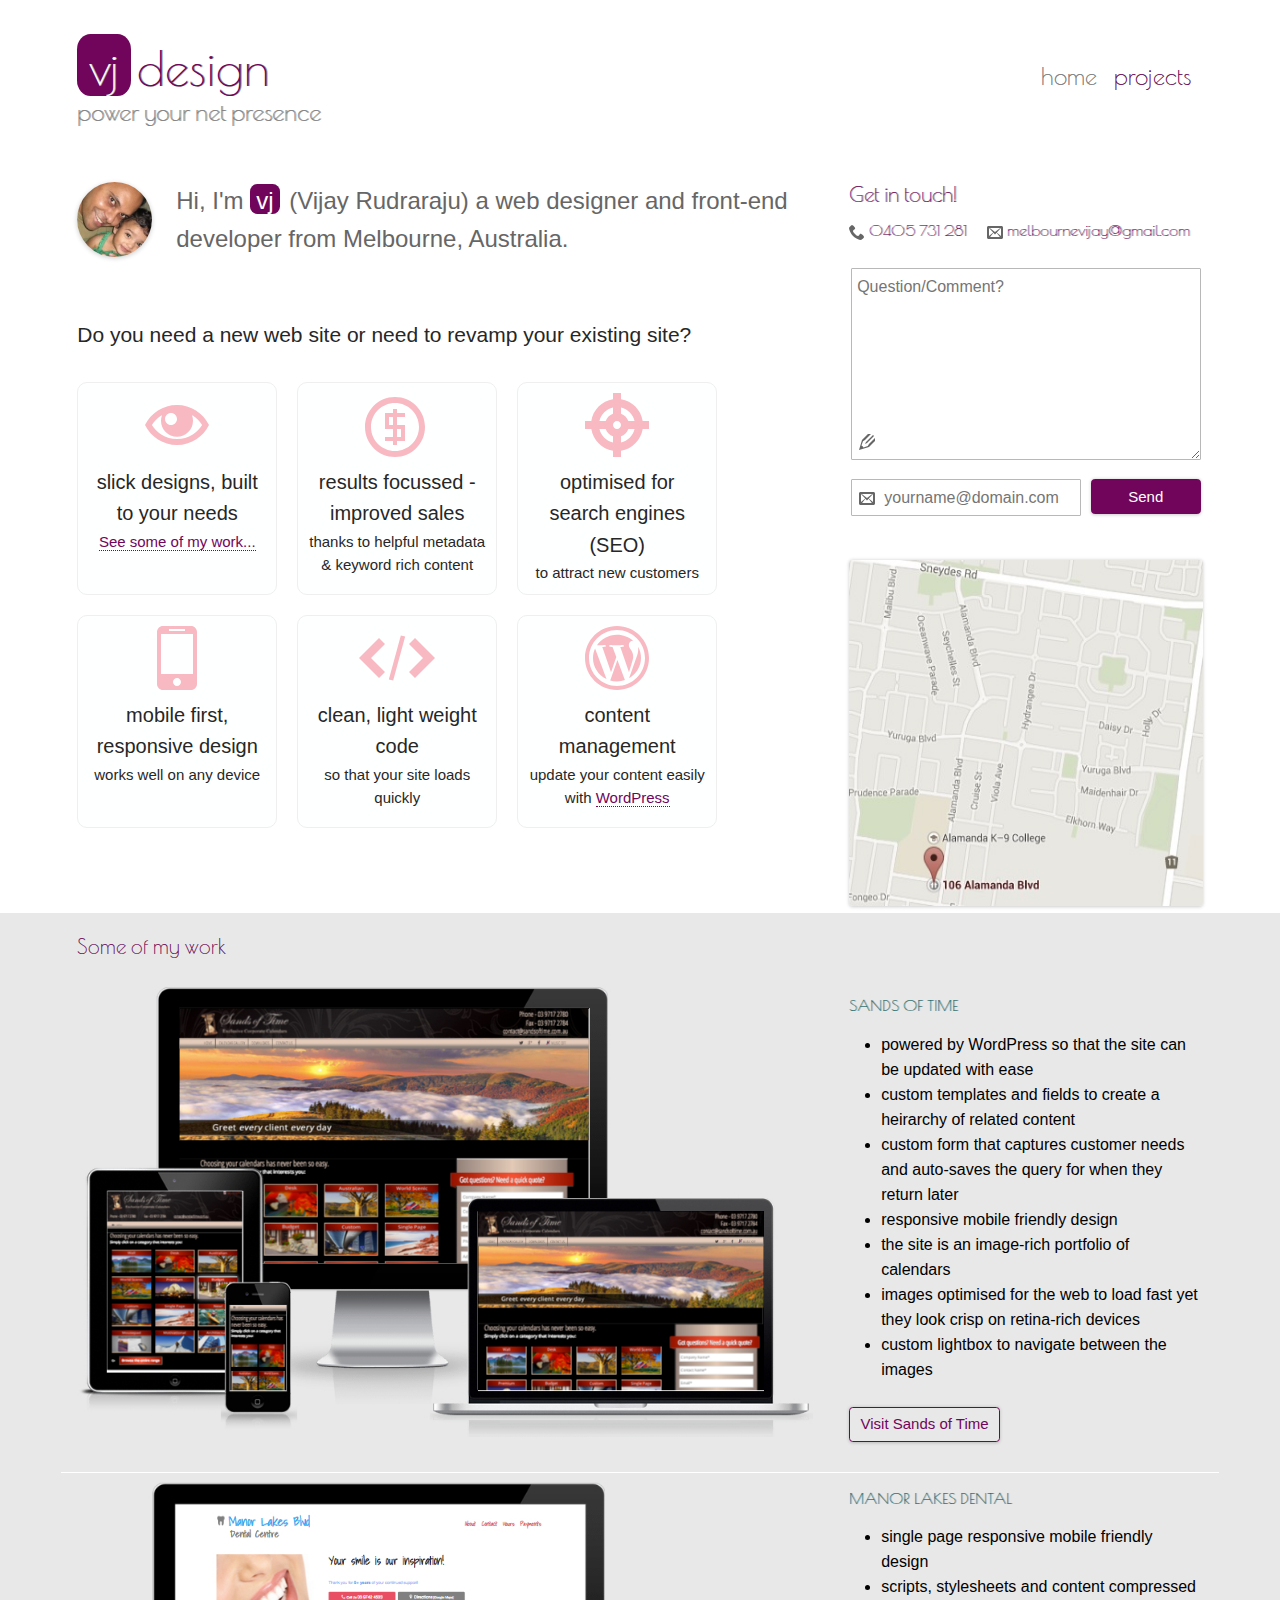
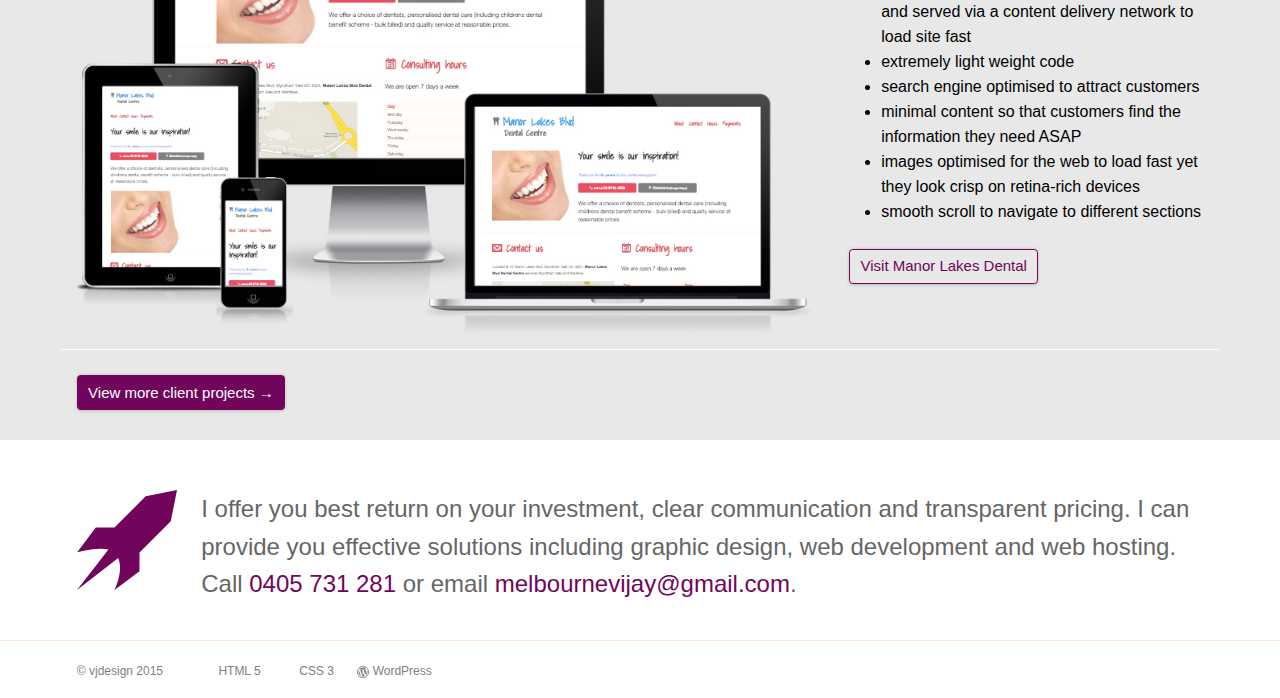
<file: index.html>
<!DOCTYPE html>
<!-- Conditional class for older versions of IE -->
<!--[if lt IE 9 & !IEMobile]><html class="ie" lang="en"><![endif]-->
<!--[if gt IE 8 | IEMobile]><!--><html lang="en"><!--<![endif]-->

	<head>
		<meta charset="utf-8">
        <meta name="viewport" content="width=device-width, initial-scale=1.0">
        <meta http-equiv="X-UA-Compatible" content="IE=edge,chrome=1">
		<meta name="author" content="Vijay Rudraraju">
		<meta http-equiv="cache-control" content="public">
		<meta name="keywords" content="web design, design, digital design, web development, web, melbourne, australia, point cook">
		<meta name="description" content="Affordable and creative web design solutions from Point Cook, Melbourne, Australia. Call VJ on +61 405 731 281"/>
		<link href="http://vjdesign.com.au/" rel="canonical" />

		<!-- Document Title & Description -->
		<title>vjdesign - effective web design solutions to power your net presence</title>

		<link rel="shortcut icon" href="favicon.ico" />
		<link rel="apple-touch-icon" href="favicon.png">
	    <link rel="icon" href="favicon.ico">
	    <meta name="google-site-verification" content="MJG1AiCHtY10vhimXdIsk-vVDfDzScKNJPyvuiiP2-8" />

	    <script>
            !function(e,t){"use strict";var n=function(){var e,n=t,s=n.head||n.getElementsByTagName("head")[0]||n.documentElement,r=n.createElement("style"),c="@font-face { font-family: 'webfont'; src: 'https://'; }",a=!1,l=function(){var e=win.navigator.userAgent.toLowerCase(),t=e.match(/applewebkit\/([0-9]+)/gi)&&parseFloat(RegExp.$1),n=e.match(/w(eb)?osbrowser/gi),s=e.indexOf("windows phone")>-1&&win.navigator.userAgent.match(/IEMobile\/([0-9])+/)&&parseFloat(RegExp.$1)>=9,r=533>t&&e.indexOf("Android 2.1")>-1;return n||r||s}();if(r.type="text/css",s.insertBefore(r,s.firstChild),e=r.sheet||r.styleSheet,e&&!l)try{e.insertRule(c,0),a=e.cssRules[0].cssText&&/webfont/i.test(e.cssRules[0].cssText),e.deleteRule(e.cssRules.length-1)}catch(o){}return a},s=function(e){var n,s,r=t,c=r.documentElement,a=c.getElementsByTagName("head")[0],l=r.implementation||{hasFeature:function(){return!1}},o=r.createElement("style");return o.type="text/css",(a||c).insertBefore(o,(a||c).firstChild),s=o.sheet||o.styleSheet,s&&e?(n=l.hasFeature("CSS2","")?function(e){try{s.insertRule(e+"{ }",0),s.deleteRule(s.cssRules.length-1)}catch(t){return!1}return!0}:function(e){return s.cssText=e+" { }",0!==s.cssText.length&&!/unknown/i.test(s.cssText)&&0===s.cssText.indexOf(e)})(e):!1};n&&s(":before")&&(t.documentElement.className+=(t.documentElement.className?" ":"")+"font-face")}(window,document),function(e,t){"use strict";var n=!!t.createElementNS&&!!t.createElementNS("http://www.w3.org/2000/svg","svg").createSVGRect;n&&(t.documentElement.className+=(t.documentElement.className?" ":"")+"svg")}(window,document);
        </script>

		<!-- HTML5 Shim for IE 6-8 -->
		<!--[if lt IE 9]>
			<script src="http://html5shiv.googlecode.com/svn/trunk/html5.js"></script>
		<![endif]-->

		<!-- stylesheet -->
		<link href='http://fonts.googleapis.com/css?family=Oleo+Script' rel='stylesheet' type='text/css'>
		<link rel="stylesheet" href="css/style.min.css" type="text/css">


		<!-- Grids & Print for IE 6-8 -->
		<!--[if lt IE 9]>
			<link rel="stylesheet" href="css/iegrid.css" type="text/css">
			<link rel="stylesheet" href="css/ieprint.css" type="text/css">
		<![endif]-->
	</head>

	<body>

		<!-- Old Browser Warning -->
		<!-- If you're supporting IE 6-7, remove this -->
		<!--[if lt IE 8]>
			<section class="container space-top">
			    <div class="alert alert-danger"><strong>Uh oh!</strong> Did you know that your web browser is a bit old? Some of the content on this site might not work right as a result. <br> <a href="http://whatbrowser.org">Upgrade your browser</a> for a faster, better, and safer web experience.
			    </div>
			</section>
		<![endif]-->

	<header class="header">
	    <div class="container">
            <div class="row">
                  <div class="grid-half"><a href="/" title="Click here to go to vjdesign homepage">
                      <h1 class="logo"><i>vj</i>design <span class="description">power your net presence</span></h1></a>
                </div> <!--                grid-half-->
                <div class="grid-half">
                    <nav>
                        <ul class="nav">
                            <li><a href="/" title="Click here to go back to vj design homepage" class="current">home</a></li>
                            <li><a href="/projects/#more" title="Some of the projects that I completed for my clients">projects</a></li>

                        </ul>
                    </nav>
                </div>
            </div><!--            row-->
	    </div>
    </header>

    <main>
	    <div class="container">
	        <div class="row">
	            <div class="grid-two-thirds">

        <p class="intro"><img  src="img/gravatar.jpg" alt="Vijay Rudraraju" width="75" /> Hi, I'm <i>vj</i> (Vijay Rudraraju) a web designer and front-end developer from Melbourne, Australia.</p> <br>

        <p class="text-large">Do you need a new web site or need to revamp your existing site?</p>

        <ul class="panels" data-right-height>
            <li class="grid-dynamic" data-right-height-content><svg version="1.1" xmlns="http://www.w3.org/2000/svg" xmlns:xlink="http://www.w3.org/1999/xlink" width="64" height="64" viewBox="0 0 64 64">
<path class="panel-icon" d="M32 12c-13.957 0-26.055 8.128-32 20 5.945 11.872 18.043 20 32 20s26.055-8.128 32-20c-5.945-11.872-18.043-20-32-20zM47.778 22.607c3.76 2.398 6.946 5.611 9.34 9.393-2.393 3.783-5.58 6.995-9.34 9.394-4.725 3.014-10.181 4.606-15.778 4.606s-11.054-1.593-15.778-4.606c-3.76-2.398-6.946-5.611-9.339-9.394 2.393-3.783 5.58-6.995 9.34-9.393 0.245-0.156 0.492-0.308 0.741-0.456-0.622 1.708-0.963 3.551-0.963 5.475 0 8.836 7.163 16 16 16s16-7.164 16-16c0-1.923-0.341-3.767-0.963-5.475 0.249 0.149 0.496 0.3 0.741 0.456v0zM32 26c0 3.314-2.686 6-6 6s-6-2.686-6-6 2.686-6 6-6 6 2.686 6 6z" fill="#999"></path>
</svg>slick designs, built to your needs<small><a href="#samples">See some of my work...</a></small></li>
            <li data-right-height-content><svg version="1.1" xmlns="http://www.w3.org/2000/svg" xmlns:xlink="http://www.w3.org/1999/xlink" width="64" height="64" viewBox="0 0 64 64">
<path d="M30 4c-16.569 0-30 13.431-30 30s13.431 30 30 30c16.569 0 30-13.431 30-30s-13.431-30-30-30zM30 58c-13.255 0-24-10.745-24-24s10.745-24 24-24c13.255 0 24 10.745 24 24s-10.745 24-24 24zM32 32v-8h8v-4h-8v-4h-4v4h-8v16h8v8h-8v4h8v4h4v-4h8l-0-16h-8zM28 32h-4v-8h4v8zM36 44h-4v-8h4v8z" fill="#999999"></path>
</svg> results focussed - improved sales<small>thanks to helpful metadata &amp; keyword rich content</small></li>
            <li data-right-height-content><svg version="1.1" xmlns="http://www.w3.org/2000/svg" xmlns:xlink="http://www.w3.org/1999/xlink" width="64" height="64" viewBox="0 0 64 64">
<path d="M64 28h-6.308c-1.727-11.14-10.552-19.965-21.692-21.692v-6.308h-8v6.308c-11.14 1.727-19.965 10.552-21.692 21.692h-6.308v8h6.308c1.727 11.14 10.552 19.965 21.692 21.692v6.308h8v-6.308c11.14-1.727 19.965-10.552 21.692-21.692h6.308v-8zM49.551 28h-6.235c-1.205-3.409-3.907-6.111-7.316-7.316v-6.235c6.72 1.531 12.021 6.832 13.551 13.551zM32 36c-2.209 0-4-1.791-4-4s1.791-4 4-4c2.209 0 4 1.791 4 4s-1.791 4-4 4zM28 14.449v6.235c-3.409 1.205-6.111 3.907-7.316 7.316h-6.235c1.531-6.72 6.832-12.021 13.551-13.551zM14.449 36h6.235c1.205 3.409 3.907 6.111 7.316 7.316v6.235c-6.72-1.531-12.021-6.832-13.551-13.551zM36 49.551v-6.235c3.409-1.205 6.111-3.907 7.316-7.316h6.235c-1.531 6.72-6.832 12.021-13.551 13.551z" fill="#999"></path>
                </svg>optimised for search engines (SEO)<small>to attract new customers</small></li>
            <li data-right-height-content><svg version="1.1" xmlns="http://www.w3.org/2000/svg" xmlns:xlink="http://www.w3.org/1999/xlink" width="64" height="64" viewBox="0 0 64 64">
<path d="M46 0h-28c-3.3 0-6 2.7-6 6v52c0 3.3 2.7 6 6 6h28c3.3 0 6-2.7 6-6v-52c0-3.3-2.7-6-6-6zM24 3h16v2h-16v-2zM32 60c-2.209 0-4-1.791-4-4s1.791-4 4-4 4 1.791 4 4-1.791 4-4 4zM48 48h-32v-40h32v40z" fill="#999999"></path>
</svg> mobile first, responsive design <small>works well on any device</small></li>
            <li data-right-height-content><svg version="1.1" xmlns="http://www.w3.org/2000/svg" xmlns:xlink="http://www.w3.org/1999/xlink" width="80" height="64" viewBox="0 0 80 64">
<path d="M52 46l6 6 20-20-20-20-6 6 14 14z" fill="#999999"></path>
<path d="M28 18l-6-6-20 20 20 20 6-6-14-14z" fill="#999999"></path>
<path d="M43.831 9.407l4.342 1.184-11.999 44.002-4.342-1.184 11.999-44.002z" fill="#999999"></path>
</svg>clean, light weight code <small>so that your site loads quickly</small></li>
            <li data-right-height-content><svg version="1.1" xmlns="http://www.w3.org/2000/svg" xmlns:xlink="http://www.w3.org/1999/xlink" width="64" height="64" viewBox="0 0 64 64">
<path d="M8 32c0 9.252 5.52 17.248 13.527 21.036l-11.449-30.549c-1.332 2.907-2.078 6.124-2.078 9.513zM48.202 30.82c0-2.89-1.066-4.89-1.978-6.446-1.216-1.926-2.358-3.556-2.358-5.482 0-2.148 1.673-4.149 4.030-4.149 0.106 0 0.208 0.013 0.311 0.019-4.27-3.811-9.959-6.137-16.207-6.137-8.385 0-15.762 4.19-20.053 10.536 0.563 0.018 1.094 0.028 1.544 0.028 2.51 0 6.396-0.297 6.396-0.297 1.293-0.074 1.446 1.777 0.154 1.926 0 0-1.301 0.148-2.747 0.222l8.74 25.319 5.253-15.341-3.739-9.978c-1.293-0.074-2.517-0.222-2.517-0.222-1.294-0.075-1.142-2 0.152-1.926 0 0 3.962 0.297 6.321 0.297 2.509 0 6.397-0.297 6.397-0.297 1.294-0.074 1.446 1.777 0.153 1.926 0 0-1.302 0.148-2.747 0.222l8.674 25.126 2.395-7.79c1.036-3.234 1.826-5.556 1.826-7.556zM32.421 34.044l-7.202 20.379c2.151 0.616 4.425 0.952 6.78 0.952 2.795 0 5.475-0.47 7.97-1.325-0.064-0.1-0.123-0.206-0.172-0.322l-7.377-19.684zM53.060 20.786c0.103 0.744 0.162 1.543 0.162 2.404 0 2.371-0.456 5.037-1.825 8.372l-7.33 20.642c7.135-4.052 11.934-11.581 11.934-20.204 0-4.064-1.066-7.885-2.94-11.214zM32 0c-17.673 0-32 14.327-32 32s14.327 32 32 32 32-14.327 32-32-14.327-32-32-32zM32 60c-15.464 0-28-12.536-28-28s12.536-28 28-28 28 12.536 28 28-12.536 28-28 28z" fill="#999"></path>
                </svg> content management<small>update your content easily with <a href="http://wordpress.org" title="powered by WordPress - The best Content Management System (CMS) - Ever!">WordPress</a></small></li>
        </ul>

	            </div>
	   <div class="contact grid-third">
	                <h2>Get in touch!</h2>
	                <nav>
                       <ul class="list-inline">
                           <li>
                               <a href="tel:+61405731281"><svg class="icon" version="1.1" xmlns="http://www.w3.org/2000/svg" xmlns:xlink="http://www.w3.org/1999/xlink" width="64" height="64" viewBox="0 0 64 64"><path d="M44 40c-4 4-4 8-8 8s-8-4-12-8-8-8-8-12 4-4 8-8-8-16-12-16-12 12-12 12c0 8 8.219 24.219 16 32s24 16 32 16c0 0 12-8 12-12s-12-16-16-12z" fill="#666666"></path></svg> 0405 731 281</a>
                           </li>
                           <li>
                               <a class="" href="mailto:melbournevijay@gmail.com"><svg class="icon" version="1.1" xmlns="http://www.w3.org/2000/svg" xmlns:xlink="http://www.w3.org/1999/xlink" width="64" height="64" viewBox="0 0 64 64"><path d="M58 8h-52c-3.3 0-6 2.7-6 6v40c0 3.3 2.7 6 6 6h52c3.3 0 6-2.7 6-6v-40c0-3.3-2.7-6-6-6zM24.921 34.398l-16.921 13.181v-31.353l16.921 18.172zM11.024 16h41.953l-20.976 15.75-20.976-15.75zM25.581 35.106l6.419 6.894 6.419-6.894 13.16 16.894h-39.158l13.16-16.894zM39.079 34.398l16.921-18.172v31.353l-16.921-13.181z" fill="#666666"></path></svg> melbournevijay@gmail.com</a>
                           </li>
                       </ul>
                    </nav>

				<form target="_blank" id="contact" name="contact" method="post" action="http://raju.com.au/contact.php">
    <fieldset>

        <textarea title="What no query/suggestion? Leave your phone number." tabindex="1" name="comments" id="comments" required="" placeholder="Question/Comment?"></textarea><svg class="icon-in-field" version="1.1" xmlns="http://www.w3.org/2000/svg" xmlns:xlink="http://www.w3.org/1999/xlink" width="16" height="16" viewBox="0 0 64 64">
<path d="M24 40l8-4 28-28-4-4-28 28-4 8zM18.081 54.194c-1.977-4.17-4.104-6.298-8.275-8.275l6.193-17.049 8-4.869 24-24h-12l-24 24-12 40 40-12 24-24v-12l-24 24-4.87 8z" fill="#666666"></path>
</svg>
       <div class="alert alert-danger" id="noquery">What no query/suggestion? Leave your phone number</div>

        <div class="row row-start-small">
            <div class="grid-two-thirds">
                <label hidden for="email">Email<span class="required">*</span>
        </label>
                        <input tabindex="2" type="text" name="email" id="email" value="" required="" placeholder="yourname@domain.com" title="Enter your e-mail address"><svg class="icon-in-field" version="1.1" xmlns="http://www.w3.org/2000/svg" xmlns:xlink="http://www.w3.org/1999/xlink" width="16" height="16" viewBox="0 0 64 64"><path d="M58 8h-52c-3.3 0-6 2.7-6 6v40c0 3.3 2.7 6 6 6h52c3.3 0 6-2.7 6-6v-40c0-3.3-2.7-6-6-6zM24.921 34.398l-16.921 13.181v-31.353l16.921 18.172zM11.024 16h41.953l-20.976 15.75-20.976-15.75zM25.581 35.106l6.419 6.894 6.419-6.894 13.16 16.894h-39.158l13.16-16.894zM39.079 34.398l16.921-18.172v31.353l-16.921-13.181z" fill="#666666"></path></svg>
                        <div class="error_box">
                            <div class="alert alert-danger" id="noemail">Please provide an email address</div>
                            <div class="alert alert-danger" id="validemail">Please enter a valid email address.</div>
                        </div>
            </div>
            <div class="grid-third">
                <input tabindex="3" class="btn" type="submit" name="submit" value="Send">
            </div>
        </div>
    </fieldset>
</form>


            <a tabindex="4" target="_blank" href="https://www.google.com/maps/place/106+Alamanda+Blvd,+Point+Cook+VIC+3030,+Australia/@-37.910125,144.740843,15z/data=!4m2!3m1!1s0x6ad6862cb1613f2f:0x39fb08c955ce9c1?hl=en-US"><img src="img/106-alamanada-blvd-point-cook.jpg" alt="Google map of 106 Alamanda Boulevard, Point Cook VIC 3030"></a>
	            </div>
	        </div><!-- row -->
	    </div><!-- container -->

<section id="samples" class="work">
    <div class="container">
        <h2>Some of my work</h2>
        <div class="row">
        	<div class="grid-two-thirds">
                <a href="http://www.sandsoftime.com.au/" target="_blank"><img alt="Sands of Time - Promotional Products - Promotional Marketing Products Melbourne, Sydney, Perth" src="img/portfolio-sandsoftime.jpg"/></a>

            </div>
        	<div class="grid-third">
        	    <h4>Sands of Time</h4>
				<ul>
                    <li>powered by WordPress so that the site can be updated with ease</li>
                    <li>custom templates and fields to create a heirarchy of related content</li>
                    <li>custom form that captures customer needs and auto-saves the query for when they return later</li>
                    <li>responsive mobile friendly design</li>
                    <li>the site is an image-rich portfolio of calendars</li>
                    <li>images optimised for the web to load fast yet they look crisp on retina-rich devices</li>
                    <li>custom lightbox to navigate between the images</li>
                </ul>
                <a href="http://www.sandsoftime.com.au/" target="_blank" class="btn btn-bordered">Visit Sands of Time</a>
       	    </div>
        </div>
        <div class="row">
        	<div class="grid-two-thirds">
                <a title="Manor Lakes Boulevard Dental Centre - Web Design, Graphic Design" href="http://manorlakesdental.com.au/" target="_blank"><img alt="Manor Lakes Boulevard Dental Centre - Web Design, Graphic Design" src="img/portfolio-manorlakesdental.jpg" /></a>
            </div>
        	<div class="grid-third">
				<h4>Manor Lakes Dental</h4>
                <ul>
                    <li>single page responsive mobile friendly design</li>
                    <li>scripts, stylesheets and content compressed and served via a content delivery network to load site fast</li>
                    <li>extremely light weight code</li>

                    <li>search engine optimised to attract customers</li>
                    <li>minimal content so that customers find the information they need ASAP</li>
                    <li>images optimised for the web to load fast yet they look crisp on retina-rich devices</li>
                    <li>smooth scroll to navigate to different sections</li>
                </ul>
                <a href="http://manorlakesdental.com.au/" target="_blank" class="btn btn-bordered">Visit Manor Lakes Dental</a>


       	    </div>


        </div>
            <br>  <a href="/projects/#more" class="btn">View more client projects &rarr;</svg>
</a>
    </div>

        </section>
</main>
        <div class="container">
            <div class="row">
                <div class="grid-full">
                            <br><br>
                    <p class="intro"><svg class="launch" version="1.1" xmlns="http://www.w3.org/2000/svg" xmlns:xlink="http://www.w3.org/1999/xlink" width="100" height="100" viewBox="0 0 64 64">
        <path d="M44 4l-20 20h-12l-12 16c0 0 12.713-3.541 20.129-1.88l-20.129 25.88 26.369-20.509c3.677 8.416-2.369 20.509-2.369 20.509l16-12v-12l20-20 4-20-20 4z"></path>
        </svg> I offer you best return on your investment, clear communication and transparent pricing. I can provide you effective solutions including graphic design, web development and web hosting. Call <a href="tel:+61405731281">0405 731 281</a> or email <a class="" href="mailto:melbournevijay@gmail.com">melbournevijay@gmail.com</a>.</p>



                </div>
            </div>
        </div>





	<footer class=""><div class="container footer">

		<small class="copyright">&copy; vjdesign 2015 &nbsp; &nbsp; &nbsp;&nbsp; &nbsp; &nbsp; </small><small class="standards"><svg class="icon" version="1.1" xmlns="http://www.w3.org/2000/svg" xmlns:xlink="http://www.w3.org/1999/xlink" width="64" height="64" viewBox="0 0 64 64">
<path d="M3.784 0l5.134 57.602 23.047 6.398 23.108-6.408 5.144-57.592h-56.433zM50.673 53.926l-18.577 5.148v0.029l-0.048-0.015-0.049 0.015v-0.029l-18.576-5.148-4.39-49.218h46.031l-4.391 49.218zM40.672 33.138l-0.817 9.16-7.888 2.129-7.866-2.12-0.503-5.64h-7.093l0.989 11.095 14.505 4.011 14.459-4.011 1.94-21.688h-25.748l-0.644-7.234h27.033l0.632-7.064h-35.389l1.906 21.363z" fill="#ffffff"></path>
</svg> HTML 5 &nbsp; &nbsp; &nbsp; <svg class="icon" version="1.1" xmlns="http://www.w3.org/2000/svg" xmlns:xlink="http://www.w3.org/1999/xlink" width="64" height="64" viewBox="0 0 64 64">
<path d="M9.524 3.033l-2.147 10.745h43.734l-1.368 6.941h-43.762l-2.118 10.744h43.73l-2.439 12.254-17.626 5.839-15.275-5.839 1.046-5.315h-10.744l-2.556 12.897 25.264 9.669 29.125-9.669 9.611-48.266z" fill="#ffffff"></path>
</svg> CSS 3 &nbsp; &nbsp; &nbsp; <svg class="icon " version="1.1" xmlns="http://www.w3.org/2000/svg" xmlns:xlink="http://www.w3.org/1999/xlink" width="64" height="64" viewBox="0 0 64 64">
<path d="M8 32c0 9.252 5.52 17.248 13.527 21.036l-11.449-30.549c-1.332 2.907-2.078 6.124-2.078 9.513zM48.202 30.82c0-2.89-1.066-4.89-1.978-6.446-1.216-1.926-2.358-3.556-2.358-5.482 0-2.148 1.673-4.149 4.030-4.149 0.106 0 0.208 0.013 0.311 0.019-4.27-3.811-9.959-6.137-16.207-6.137-8.385 0-15.762 4.19-20.053 10.536 0.563 0.018 1.094 0.028 1.544 0.028 2.51 0 6.396-0.297 6.396-0.297 1.293-0.074 1.446 1.777 0.154 1.926 0 0-1.301 0.148-2.747 0.222l8.74 25.319 5.253-15.341-3.739-9.978c-1.293-0.074-2.517-0.222-2.517-0.222-1.294-0.075-1.142-2 0.152-1.926 0 0 3.962 0.297 6.321 0.297 2.509 0 6.397-0.297 6.397-0.297 1.294-0.074 1.446 1.777 0.153 1.926 0 0-1.302 0.148-2.747 0.222l8.674 25.126 2.395-7.79c1.036-3.234 1.826-5.556 1.826-7.556zM32.421 34.044l-7.202 20.379c2.151 0.616 4.425 0.952 6.78 0.952 2.795 0 5.475-0.47 7.97-1.325-0.064-0.1-0.123-0.206-0.172-0.322l-7.377-19.684zM53.060 20.786c0.103 0.744 0.162 1.543 0.162 2.404 0 2.371-0.456 5.037-1.825 8.372l-7.33 20.642c7.135-4.052 11.934-11.581 11.934-20.204 0-4.064-1.066-7.885-2.94-11.214zM32 0c-17.673 0-32 14.327-32 32s14.327 32 32 32 32-14.327 32-32-14.327-32-32-32zM32 60c-15.464 0-28-12.536-28-28s12.536-28 28-28 28 12.536 28 28-12.536 28-28 28z" fill="#fffffff"></path>
</svg> WordPress</small>

	</div></footer>

		<!-- Javascript -->
		<script src="js/scripts.js"></script>

		<!-- Google Analytics: change UA-XXXXX-X to be your site's ID. -->
		<script>
  (function(i,s,o,g,r,a,m){i['GoogleAnalyticsObject']=r;i[r]=i[r]||function(){
  (i[r].q=i[r].q||[]).push(arguments)},i[r].l=1*new Date();a=s.createElement(o),
  m=s.getElementsByTagName(o)[0];a.async=1;a.src=g;m.parentNode.insertBefore(a,m)
  })(window,document,'script','//www.google-analytics.com/analytics.js','ga');

  ga('create', 'UA-61848758-1', 'auto');
  ga('send', 'pageview');

</script>
	</body>
</html>
</file>
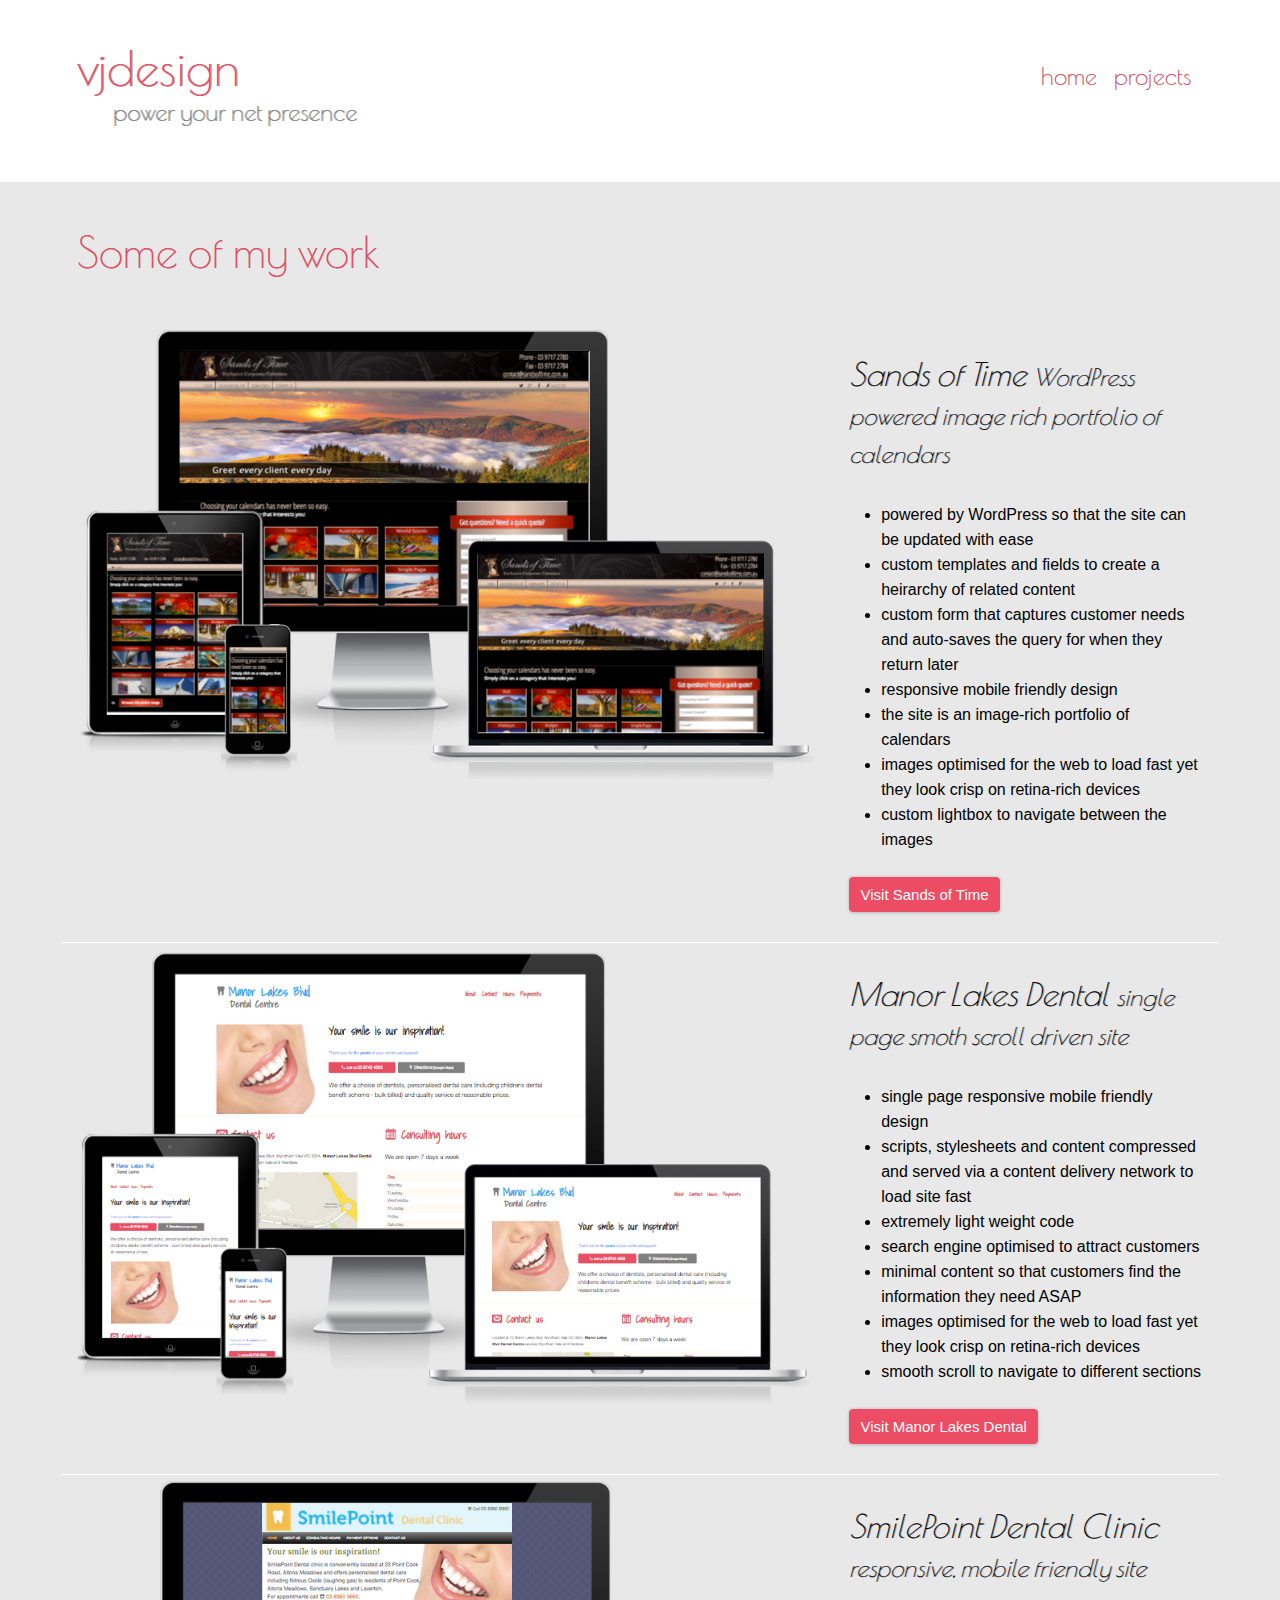
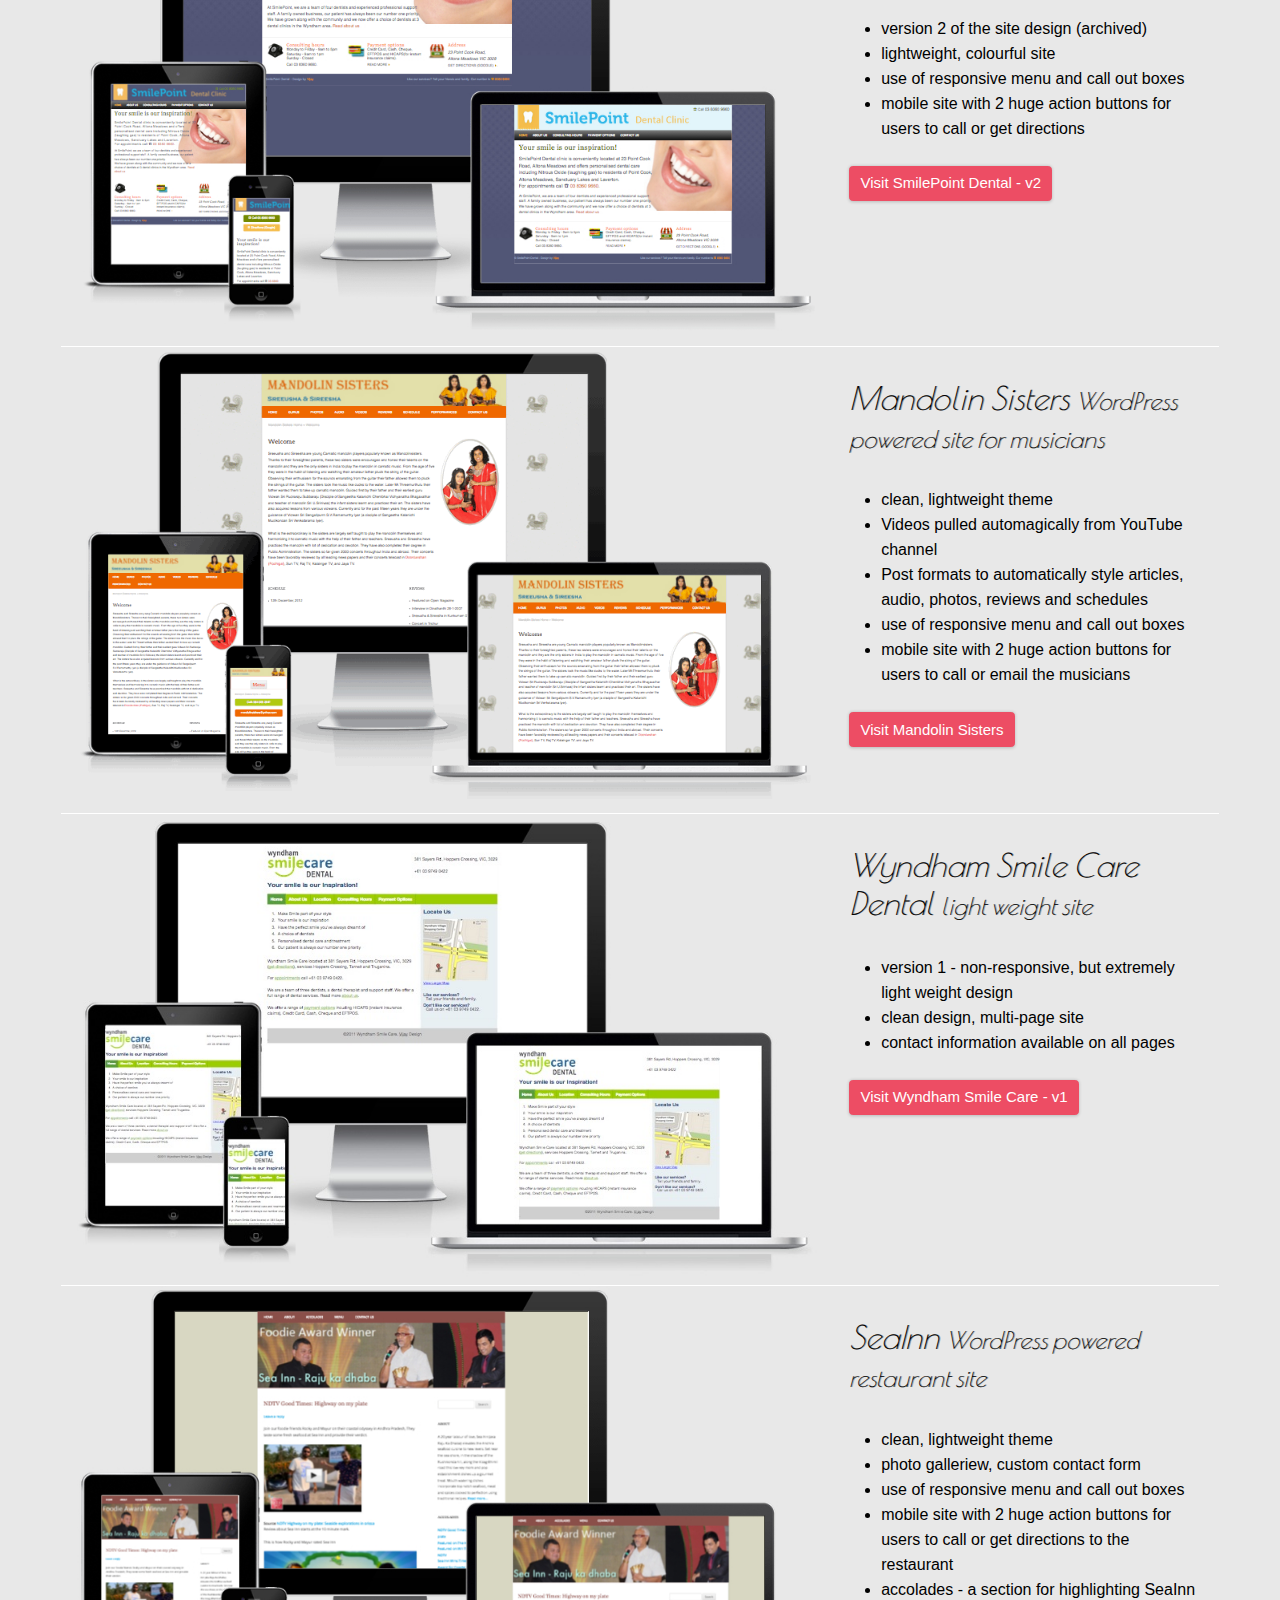
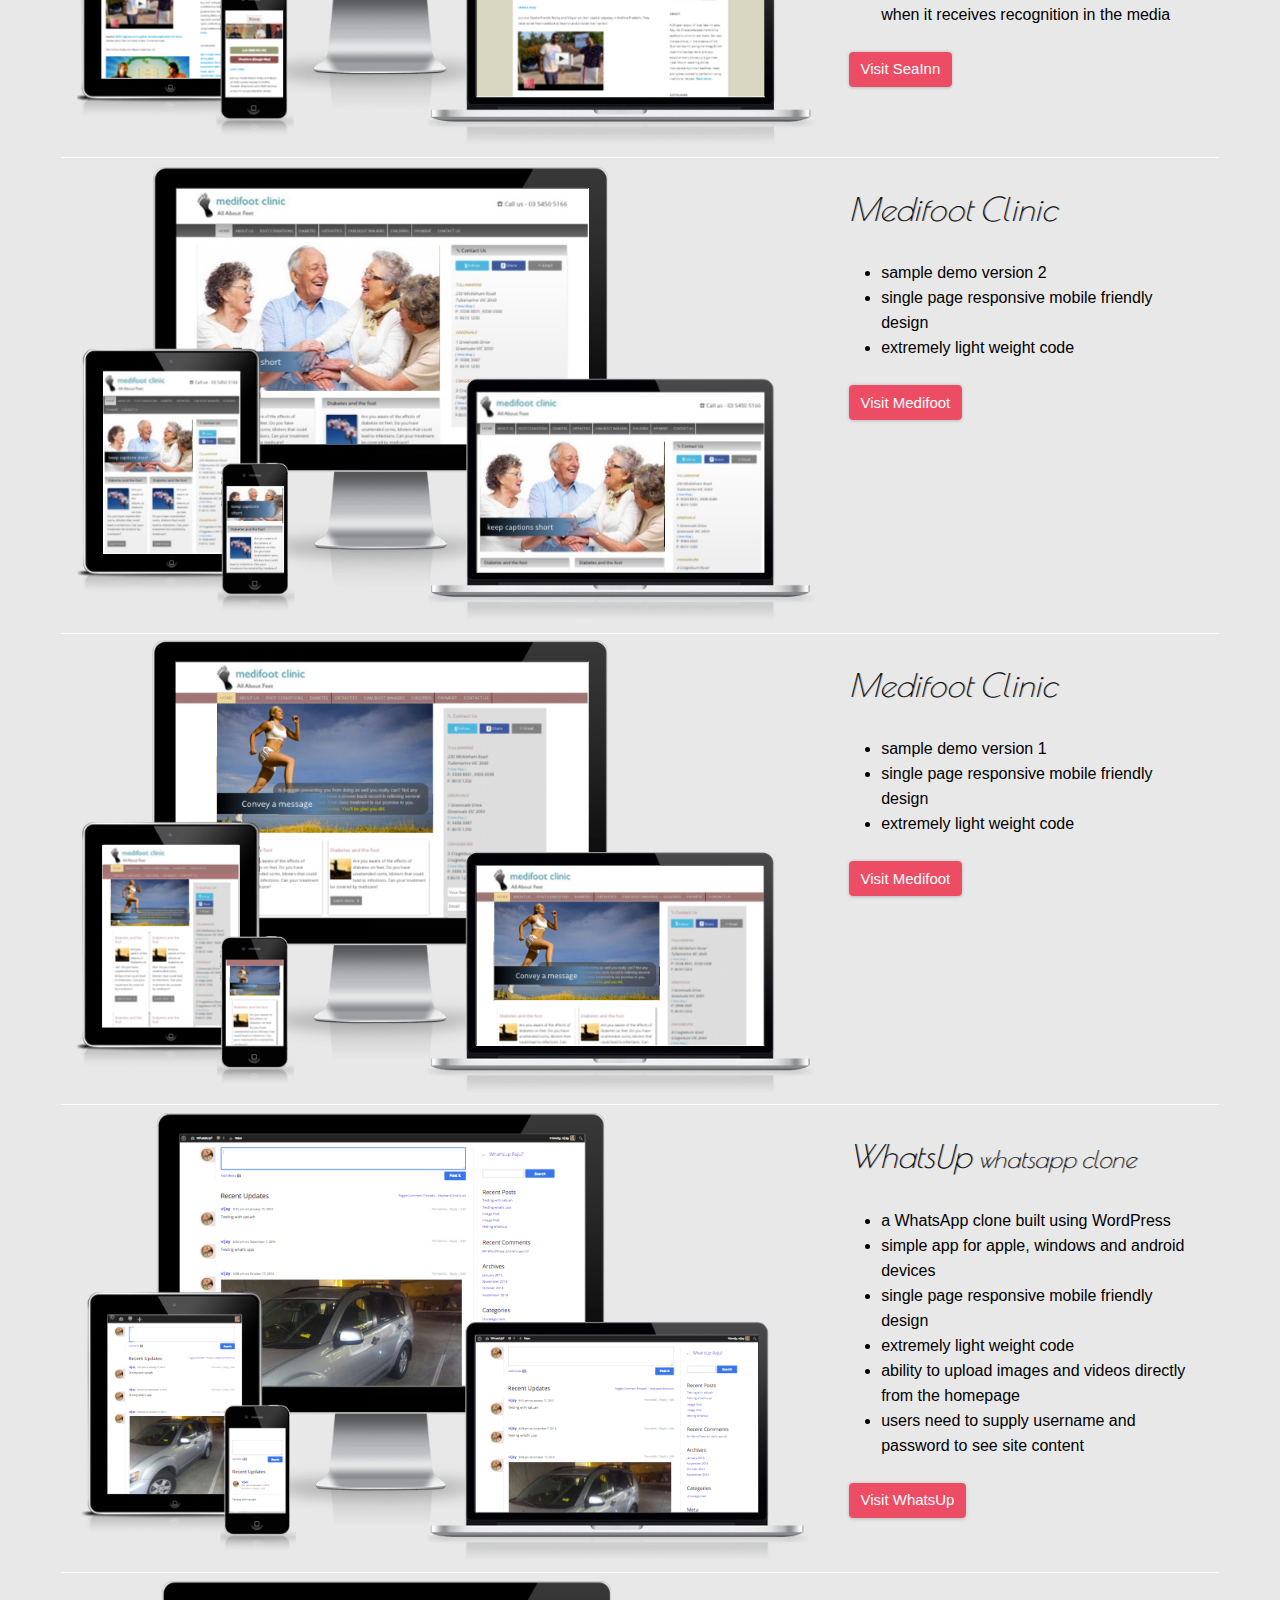
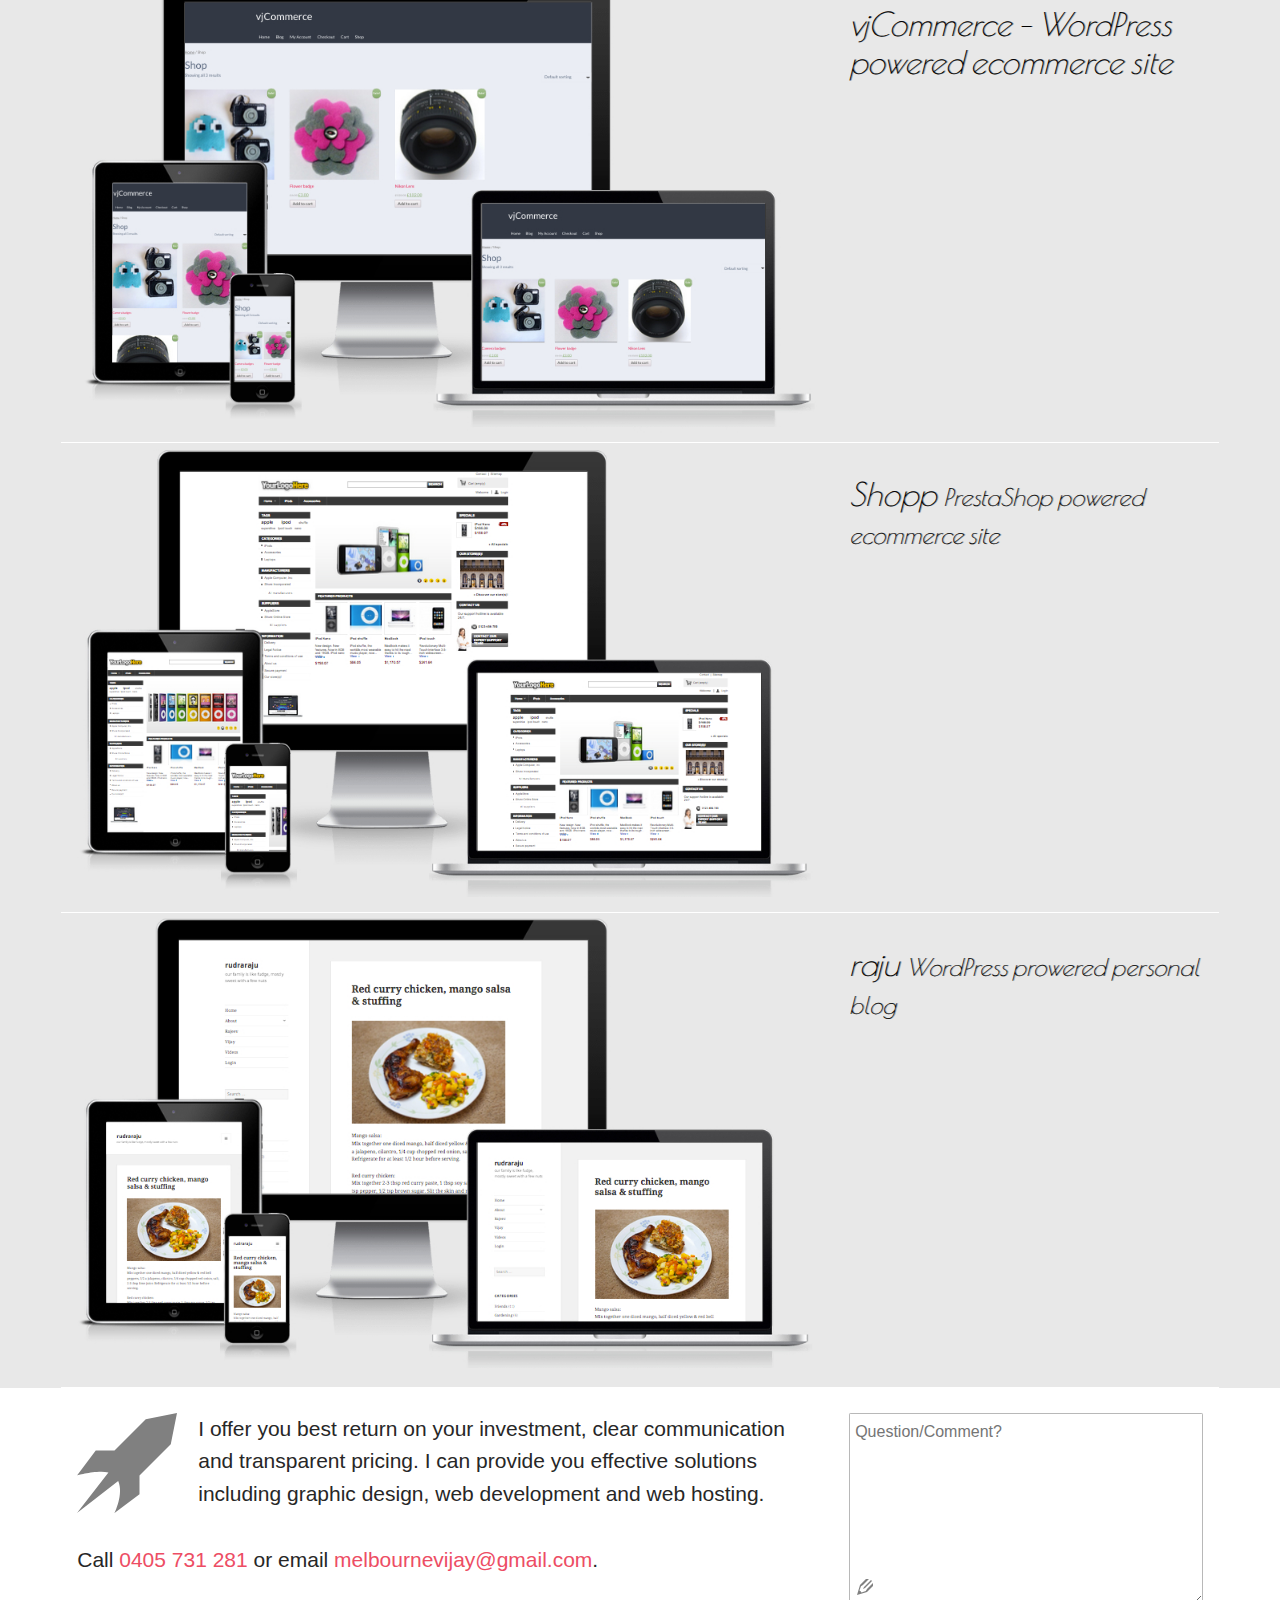
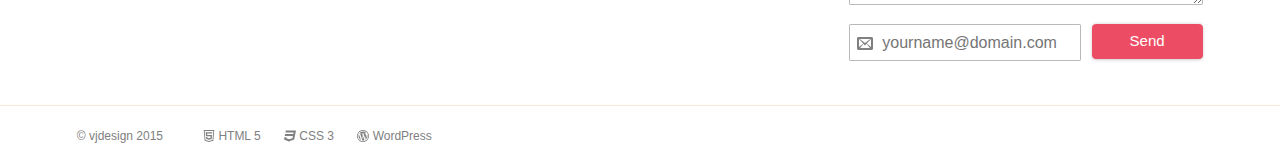
<file: projects/index.html>
<!DOCTYPE html>
<!-- Conditional class for older versions of IE -->
<!--[if lt IE 9 & !IEMobile]><html class="ie" lang="en"><![endif]-->
<!--[if gt IE 8 | IEMobile]><!--><html lang="en"><!--<![endif]-->

	<head>
		<meta charset="utf-8">
		 <meta name="viewport" content="width=device-width, initial-scale=1.0">
		<meta http-equiv="X-UA-Compatible" content="IE=edge,chrome=1">
		<meta name="author" content="Vijay Rudraraju">
		<meta http-equiv="cache-control" content="public">
		<meta name="keywords" content="clients, projects, web design, design, digital design, web developmentvj design">
		<meta name="description" content="Some affordable and creative client projects completed by vj design (call +61 405 731 281) - your Point Cook web developer"/>
        <link href="http://vjdesign.com.au/projects/" rel="canonical" />


		<!-- Document Title & Description -->
		<title>Client projects - vjdesign</title>

		<link rel="shortcut icon" href="../favicon.ico" />
		<link rel="apple-touch-icon" href="../favicon.png">
	    <link rel="icon" href="../favicon.ico">

	    <script>
            !function(e,t){"use strict";var n=function(){var e,n=t,s=n.head||n.getElementsByTagName("head")[0]||n.documentElement,r=n.createElement("style"),c="@font-face { font-family: 'webfont'; src: 'https://'; }",a=!1,l=function(){var e=win.navigator.userAgent.toLowerCase(),t=e.match(/applewebkit\/([0-9]+)/gi)&&parseFloat(RegExp.$1),n=e.match(/w(eb)?osbrowser/gi),s=e.indexOf("windows phone")>-1&&win.navigator.userAgent.match(/IEMobile\/([0-9])+/)&&parseFloat(RegExp.$1)>=9,r=533>t&&e.indexOf("Android 2.1")>-1;return n||r||s}();if(r.type="text/css",s.insertBefore(r,s.firstChild),e=r.sheet||r.styleSheet,e&&!l)try{e.insertRule(c,0),a=e.cssRules[0].cssText&&/webfont/i.test(e.cssRules[0].cssText),e.deleteRule(e.cssRules.length-1)}catch(o){}return a},s=function(e){var n,s,r=t,c=r.documentElement,a=c.getElementsByTagName("head")[0],l=r.implementation||{hasFeature:function(){return!1}},o=r.createElement("style");return o.type="text/css",(a||c).insertBefore(o,(a||c).firstChild),s=o.sheet||o.styleSheet,s&&e?(n=l.hasFeature("CSS2","")?function(e){try{s.insertRule(e+"{ }",0),s.deleteRule(s.cssRules.length-1)}catch(t){return!1}return!0}:function(e){return s.cssText=e+" { }",0!==s.cssText.length&&!/unknown/i.test(s.cssText)&&0===s.cssText.indexOf(e)})(e):!1};n&&s(":before")&&(t.documentElement.className+=(t.documentElement.className?" ":"")+"font-face")}(window,document),function(e,t){"use strict";var n=!!t.createElementNS&&!!t.createElementNS("http://www.w3.org/2000/svg","svg").createSVGRect;n&&(t.documentElement.className+=(t.documentElement.className?" ":"")+"svg")}(window,document);
        </script>

		<!-- HTML5 Shim for IE 6-8 -->
		<!--[if lt IE 9]>
			<script src="http://html5shiv.googlecode.com/svn/trunk/html5.js"></script>
		<![endif]-->

		<!-- stylesheet -->
		<link href='http://fonts.googleapis.com/css?family=Oleo+Script' rel='stylesheet' type='text/css'>
		<link rel="stylesheet" href="../css/style.css" type="text/css">


		<!-- Grids & Print for IE 6-8 -->
		<!--[if lt IE 9]>
			<link rel="stylesheet" href="../css/iegrid.css" type="text/css">
			<link rel="stylesheet" href="../css/ieprint.css" type="text/css">
		<![endif]-->
	</head>

	<body id="projects">

		<!-- Old Browser Warning -->
		<!-- If you're supporting IE 6-7, remove this -->
		<!--[if lt IE 8]>
			<section class="container space-top">
			    <div class="alert alert-danger"><strong>Uh oh!</strong> Did you know that your web browser is a bit old? Some of the content on this site might not work right as a result. <br> <a href="http://whatbrowser.org">Upgrade your browser</a> for a faster, better, and safer web experience.
			    </div>
			</section>
		<![endif]-->

	<header class="header">
	    <div class="container">
            <div class="row">
                  <div class="grid-half">
                      <a href="/" title="Click here to go back to vjdesign homepage"><h1 class="logo"><i>vj</i>design <span class="description">power your net presence</span></h1></a>
                </div> <!--                grid-half-->
                <div class="grid-half">
                    <nav>
                        <ul class="nav">
                            <li><a href="/" title="Click here to go back to vj design homepage">home</a></li>
                            <li><a href="/projects/" class="current" title="Some of the projects that I completed for my clients">projects</a></li>

                        </ul>
                    </nav>
                </div>
            </div><!--            row-->
	    </div>
    </header>
    <main>

<section id="samples" class="work">
    <div class="container">
        <h2>Some of my work</h2>
        <div class="row">
        	<div class="grid-two-thirds">
                <a href="http://www.sandsoftime.com.au/" target="_blank"><img alt="Sands of Time - Promotional Products - Promotional Marketing Products Melbourne, Sydney, Perth" src="../img/portfolio-sandsoftime.jpg"/></a>

            </div>
        	<div class="grid-third">
        	    <h4>Sands of Time <small>WordPress powered image rich portfolio of calendars</small></h4>
				<ul>
                    <li>powered by WordPress so that the site can be updated with ease</li>
                    <li>custom templates and fields to create a heirarchy of related content</li>
                    <li>custom form that captures customer needs and auto-saves the query for when they return later</li>
                    <li>responsive mobile friendly design</li>
                    <li>the site is an image-rich portfolio of calendars</li>
                    <li>images optimised for the web to load fast yet they look crisp on retina-rich devices</li>
                    <li>custom lightbox to navigate between the images</li>
                </ul>
                <a href="http://www.sandsoftime.com.au/" target="_blank" class="btn btn-bordered">Visit Sands of Time</a>
       	    </div>
        </div>
        <div class="row">
        	<div class="grid-two-thirds">
                <a title="Manor Lakes Boulevard Dental Centre - Web Design, Graphic Design" href="http://manorlakesdental.com.au/" target="_blank"><img alt="Manor Lakes Boulevard Dental Centre - Web Design, Graphic Design" src="../img/portfolio-manorlakesdental.jpg" /></a>
            </div>
        	<div class="grid-third">
				<h4>Manor Lakes Dental <small>single page smoth scroll driven site</small></h4>
                <ul>
                    <li>single page responsive mobile friendly design</li>
                    <li>scripts, stylesheets and content compressed and served via a content delivery network to load site fast</li>
                    <li>extremely light weight code</li>

                    <li>search engine optimised to attract customers</li>
                    <li>minimal content so that customers find the information they need ASAP</li>
                    <li>images optimised for the web to load fast yet they look crisp on retina-rich devices</li>
                    <li>smooth scroll to navigate to different sections</li>
                </ul>
                <a href="http://manorlakesdental.com.au/" target="_blank" class="btn btn-bordered">Visit Manor Lakes Dental</a>
       	    </div>
        </div>
        <div id="more" class="row">
        	<div class="grid-two-thirds">
                <a title="SmilePoint Dental Clinic - Web Design, Graphic Design" href="http://smilepoint.com.au/oldsite-v2/" target="_blank"><img alt="SmilePoint Dental Clinic - Web Design, Graphic Design" src="../img/portfolio-smilepoint-oldsite-v2.jpg" /></a>
            </div>
        	<div class="grid-third">
                <h4>SmilePoint Dental Clinic <small>responsive, mobile friendly site</small></h4>
                <ul>
                    <li>version 2 of the site design (archived)</li>
                    <li>lightweight, colourful site</li>
                    <li>use of responsive menu and call out boxes</li>
                    <li>mobile site with 2 huge action buttons for users to call or get directions</li>
                </ul>
                <a href="http://smilepoint.com.au/oldsite-v2/" target="_blank" class="btn btn-bordered">Visit SmilePoint Dental - v2</a>
            </div>
        </div>
        <div class="row">
        	<div class="grid-two-thirds">
                <a title="Mandolin Sisters - Web Design, Graphic Design, WordPress Theme" href="http://mandolinsisters.com/" target="_blank"><img alt="Mandolin Sisters - Web Design, Graphic Design, WordPress Theme" src="../img/portfolio-mandolinsisters.gif" /></a>
            </div>
        	<div class="grid-third">
                <h4>Mandolin Sisters <small>WordPress powered site for musicians</small></h4>
                <ul>
                    <li>clean, lightweight theme</li>
                    <li>Videos pulled automagically from YouTube channel</li>
                    <li>Post formats to automatically style articles, audio, photos, reviews and schedules</li>
                    <li>use of responsive menu and call out boxes</li>
                    <li>mobile site with 2 huge action buttons for users to call or email the musicians</li>
                </ul>
                                <a href="http://mandolinsisters.com/" target="_blank" class="btn btn-bordered">Visit Mandolin Sisters</a>

            </div>
        </div>
        <div class="row">
        	<div class="grid-two-thirds">
                <a title="Wyndham Smile Care Dental Clinic - Web Design, Graphic Design" href="http://wyndhamsmilecare.com.au/oldsite/" target="_blank"><img alt="SmilePoint Dental Clinic - Web Design, Graphic Design" src="../img/portfolio-wyndhamsmilecare-oldsite.jpg" /></a>
            </div>
        	<div class="grid-third">
                <h4>Wyndham Smile Care Dental <small>light weight site</small></h4>
                <ul>
                    <li>version 1 - non-responsive, but extremely light weight design </li>
                    <li>clean design, multi-page site</li>
                    <li>contact information available on all pages</li>
                </ul>
                <a href="http://wyndhamsmilecare.com.au/oldsite/" target="_blank" class="btn btn-bordered">Visit Wyndham Smile Care - v1</a>

            </div>
        </div>
        <div class="row">
        	<div class="grid-two-thirds">
                <a title="Sea Inn - Web Design, Graphic Design, WordPress Theme" href="http://seainn.info/" target="_blank"><img alt="Sea Inn - Web Design, Graphic Design, WordPress Theme" src="../img/portfolio-seainn.jpg" /></a>
            </div>
        	<div class="grid-third">
                <h4>SeaInn <small>WordPress powered restaurant site</small></h4>
                <ul>
                    <li>clean, lightweight theme</li>
                    <li>photo galleriew, custom contact form</li>
                    <li>use of responsive menu and call out boxes</li>
                    <li>mobile site with 2 huge action buttons for users to call or get directions to the restaurant</li>
                    <li>accolades - a section for highlighting SeaInn when it receives recognition in the media</li>
                </ul>
                <a href="http://seainn.info/" target="_blank" class="btn btn-bordered">Visit SeaInn</a>

            </div>
        </div>
        <div class="row">
        	<div class="grid-two-thirds">
                <img src="../img/portfolio-medifootv2.jpg" alt="">
            </div>
        	<div class="grid-third">
                <h4>Medifoot Clinic</h4>
                <ul>
                    <li>sample demo version 2</li>
                    <li>single page responsive mobile friendly design</li>
                    <li>extremely light weight code</li>

            </ul>
            <a href="http://www.medifootclinic.com.au/" target="_blank" class="btn btn-bordered">Visit Medifoot</a>

            </div>
        </div>
        <div class="row">
        	<div class="grid-two-thirds">
                <img src="../img/portfolio-medifootv1.jpg" alt="">
            </div>
        	<div class="grid-third">
                <h4>Medifoot Clinic</h4>
                <ul>
                    <li>sample demo version 1</li>
                    <li>single page responsive mobile friendly design</li>
                    <li>extremely light weight code</li>

            </ul>
            <a href="http://www.medifootclinic.com.au/" target="_blank" class="btn btn-bordered">Visit Medifoot</a>
            </div>
        </div>
        <div class="row">
        	<div class="grid-two-thirds">
                <img src="../img/portfolio-whatsup.jpg" alt="">
            </div>
        	<div class="grid-third">
                <h4>WhatsUp <small>whatsapp clone</small></h4>
                                <ul>
                    <li>a WhatsApp clone built using WordPress</li>
                    <li>simple app for apple, windows and android devices</li>
                    <li>single page responsive mobile friendly design</li>
                    <li>extremely light weight code</li>

                    <li>ability to upload images and videos directly from the homepage</li>
                    <li>users need to supply username and password to see site content</li>

                </ul>
            <a href="http://raju.com.au/whatsup/" target="_blank" class="btn btn-bordered">Visit WhatsUp</a>
            </div>
        </div>
        <div class="row">
        	<div class="grid-two-thirds">
                <img src="../img/portfolio-ecommerce.jpg" alt="">
            </div>
        	<div class="grid-third">
                <h4>vjCommerce - WordPress powered ecommerce site</h4>
            </div>
        </div>
        <div class="row">
        	<div class="grid-two-thirds">
                <img src="../img/portfolio-prestashop.jpg" alt="">
            </div>
        	<div class="grid-third">
                <h4>Shopp <small>PrestaShop powered ecommerce site</small></h4>
            </div>
        </div>
        <div class="row">
        	<div class="grid-two-thirds">
                <img src="../img/portfolio-personal-blog.jpg" alt="">
            </div>
        	<div class="grid-third">
                <h4>raju <small>WordPress prowered personal blog</small></h4>
            </div>
        </div>
    </div><!-- container -->
        </section>
	    <div class="container">
	        <div class="row"><br>
	            <div class="grid-two-thirds">
        <p class="text-large"><svg version="1.1" xmlns="http://www.w3.org/2000/svg" xmlns:xlink="http://www.w3.org/1999/xlink" width="100" height="100" viewBox="0 0 64 64">
<path d="M44 4l-20 20h-12l-12 16c0 0 12.713-3.541 20.129-1.88l-20.129 25.88 26.369-20.509c3.677 8.416-2.369 20.509-2.369 20.509l16-12v-12l20-20 4-20-20 4z" fill="#ed4d64"></path>
</svg> I offer you best return on your investment, clear communication and transparent pricing. I can provide you effective solutions including graphic design, web development and web hosting.</p>
        <p class="text-large">Call <a href="tel:+61405731281">0405 731 281</a> or email <a class="" href="mailto:melbournevijay@gmail.com">melbournevijay@gmail.com</a>.</p>

	            </div>
	   <div class="contact grid-third">
				<form target="_blank" id="contact" name="contact" method="post" action="http://raju.com.au/contact.php">
    <fieldset>

        <textarea title="What no query/suggestion? Leave your phone number." tabindex="1" name="comments" id="comments" required="" placeholder="Question/Comment?"></textarea><svg class="icon-in-field" version="1.1" xmlns="http://www.w3.org/2000/svg" xmlns:xlink="http://www.w3.org/1999/xlink" width="16" height="16" viewBox="0 0 64 64">
<path d="M24 40l8-4 28-28-4-4-28 28-4 8zM18.081 54.194c-1.977-4.17-4.104-6.298-8.275-8.275l6.193-17.049 8-4.869 24-24h-12l-24 24-12 40 40-12 24-24v-12l-24 24-4.87 8z" fill="#666666"></path>
</svg>
       <div class="alert alert-danger" id="noquery">What no query/suggestion? Leave your phone number</div>

        <div class="row row-start-small">
            <div class="grid-two-thirds">
                <label hidden for="email">Email<span class="required">*</span>
        </label>
                        <input tabindex="2" type="text" name="email" id="email" value="" required="" placeholder="yourname@domain.com" title="Enter your e-mail address"><svg class="icon-in-field" version="1.1" xmlns="http://www.w3.org/2000/svg" xmlns:xlink="http://www.w3.org/1999/xlink" width="16" height="16" viewBox="0 0 64 64"><path d="M58 8h-52c-3.3 0-6 2.7-6 6v40c0 3.3 2.7 6 6 6h52c3.3 0 6-2.7 6-6v-40c0-3.3-2.7-6-6-6zM24.921 34.398l-16.921 13.181v-31.353l16.921 18.172zM11.024 16h41.953l-20.976 15.75-20.976-15.75zM25.581 35.106l6.419 6.894 6.419-6.894 13.16 16.894h-39.158l13.16-16.894zM39.079 34.398l16.921-18.172v31.353l-16.921-13.181z" fill="#666666"></path></svg>
                        <div class="error_box">
                            <div class="alert alert-danger" id="noemail">Please provide an email address</div>
                            <div class="alert alert-danger" id="validemail">Please enter a valid email address.</div>
                        </div>
            </div>
            <div class="grid-third">
                <input tabindex="3" class="btn" type="submit" name="submit" value="Send">
            </div>
        </div>
    </fieldset>
</form>

	            </div>
	        </div><!-- row -->
	    </div><!-- container -->

</main>

	<footer class=""><div class="container footer">

		<small class="copyright">&copy; vjdesign 2015 &nbsp; &nbsp; &nbsp;&nbsp; &nbsp; &nbsp; </small><small class="standards"><svg class="icon" version="1.1" xmlns="http://www.w3.org/2000/svg" xmlns:xlink="http://www.w3.org/1999/xlink" width="64" height="64" viewBox="0 0 64 64">
<path d="M3.784 0l5.134 57.602 23.047 6.398 23.108-6.408 5.144-57.592h-56.433zM50.673 53.926l-18.577 5.148v0.029l-0.048-0.015-0.049 0.015v-0.029l-18.576-5.148-4.39-49.218h46.031l-4.391 49.218zM40.672 33.138l-0.817 9.16-7.888 2.129-7.866-2.12-0.503-5.64h-7.093l0.989 11.095 14.505 4.011 14.459-4.011 1.94-21.688h-25.748l-0.644-7.234h27.033l0.632-7.064h-35.389l1.906 21.363z" fill="#ffffff"></path>
</svg> HTML 5 &nbsp; &nbsp; &nbsp; <svg class="icon" version="1.1" xmlns="http://www.w3.org/2000/svg" xmlns:xlink="http://www.w3.org/1999/xlink" width="64" height="64" viewBox="0 0 64 64">
<path d="M9.524 3.033l-2.147 10.745h43.734l-1.368 6.941h-43.762l-2.118 10.744h43.73l-2.439 12.254-17.626 5.839-15.275-5.839 1.046-5.315h-10.744l-2.556 12.897 25.264 9.669 29.125-9.669 9.611-48.266z" fill="#ffffff"></path>
</svg> CSS 3 &nbsp; &nbsp; &nbsp; <svg class="icon " version="1.1" xmlns="http://www.w3.org/2000/svg" xmlns:xlink="http://www.w3.org/1999/xlink" width="64" height="64" viewBox="0 0 64 64">
<path d="M8 32c0 9.252 5.52 17.248 13.527 21.036l-11.449-30.549c-1.332 2.907-2.078 6.124-2.078 9.513zM48.202 30.82c0-2.89-1.066-4.89-1.978-6.446-1.216-1.926-2.358-3.556-2.358-5.482 0-2.148 1.673-4.149 4.030-4.149 0.106 0 0.208 0.013 0.311 0.019-4.27-3.811-9.959-6.137-16.207-6.137-8.385 0-15.762 4.19-20.053 10.536 0.563 0.018 1.094 0.028 1.544 0.028 2.51 0 6.396-0.297 6.396-0.297 1.293-0.074 1.446 1.777 0.154 1.926 0 0-1.301 0.148-2.747 0.222l8.74 25.319 5.253-15.341-3.739-9.978c-1.293-0.074-2.517-0.222-2.517-0.222-1.294-0.075-1.142-2 0.152-1.926 0 0 3.962 0.297 6.321 0.297 2.509 0 6.397-0.297 6.397-0.297 1.294-0.074 1.446 1.777 0.153 1.926 0 0-1.302 0.148-2.747 0.222l8.674 25.126 2.395-7.79c1.036-3.234 1.826-5.556 1.826-7.556zM32.421 34.044l-7.202 20.379c2.151 0.616 4.425 0.952 6.78 0.952 2.795 0 5.475-0.47 7.97-1.325-0.064-0.1-0.123-0.206-0.172-0.322l-7.377-19.684zM53.060 20.786c0.103 0.744 0.162 1.543 0.162 2.404 0 2.371-0.456 5.037-1.825 8.372l-7.33 20.642c7.135-4.052 11.934-11.581 11.934-20.204 0-4.064-1.066-7.885-2.94-11.214zM32 0c-17.673 0-32 14.327-32 32s14.327 32 32 32 32-14.327 32-32-14.327-32-32-32zM32 60c-15.464 0-28-12.536-28-28s12.536-28 28-28 28 12.536 28 28-12.536 28-28 28z" fill="#fffffff"></path>
</svg> WordPress</small>

	</div></footer>

		<!-- Javascript -->
		<script src="../js/scripts.js"></script>

		<!-- Google Analytics: change UA-XXXXX-X to be your site's ID. -->
		<script>
  (function(i,s,o,g,r,a,m){i['GoogleAnalyticsObject']=r;i[r]=i[r]||function(){
  (i[r].q=i[r].q||[]).push(arguments)},i[r].l=1*new Date();a=s.createElement(o),
  m=s.getElementsByTagName(o)[0];a.async=1;a.src=g;m.parentNode.insertBefore(a,m)
  })(window,document,'script','//www.google-analytics.com/analytics.js','ga');

  ga('create', 'UA-61848758-1', 'auto');
  ga('send', 'pageview');

</script>
	</body>
</html>
</file>
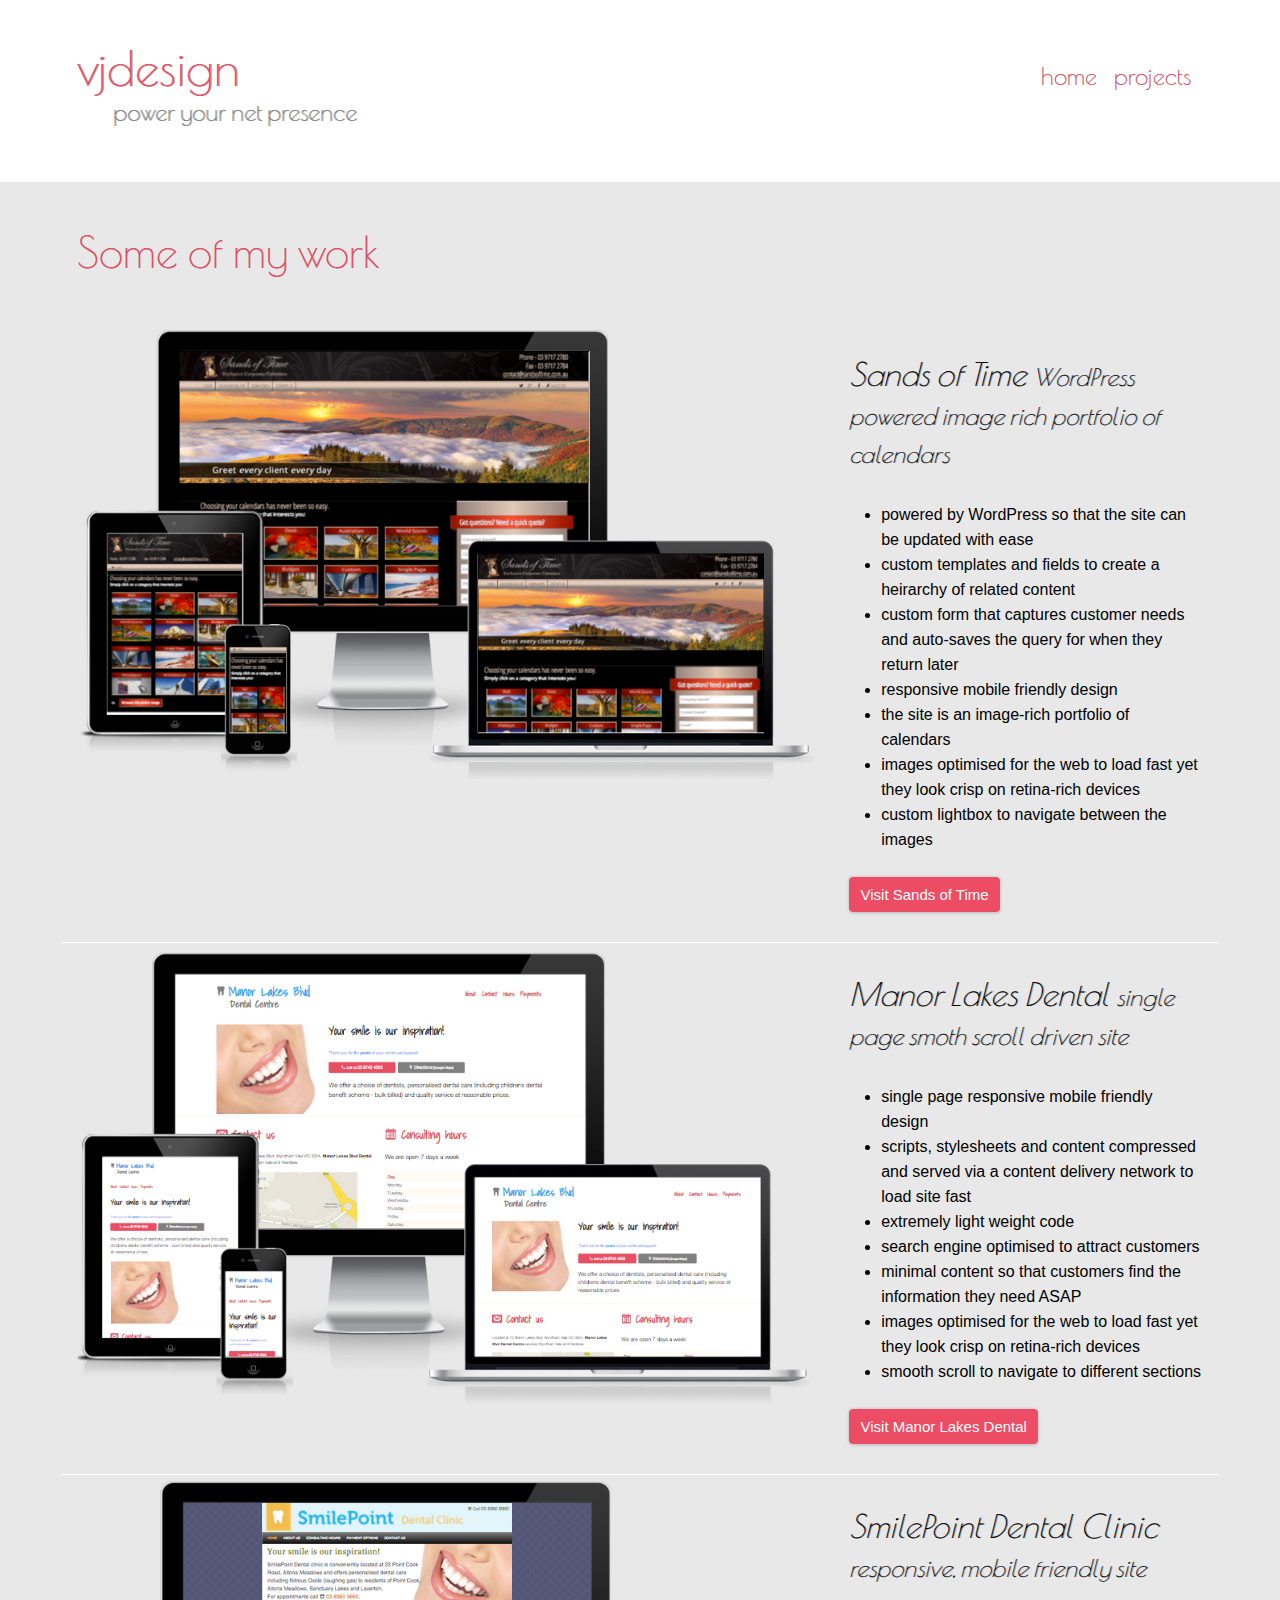
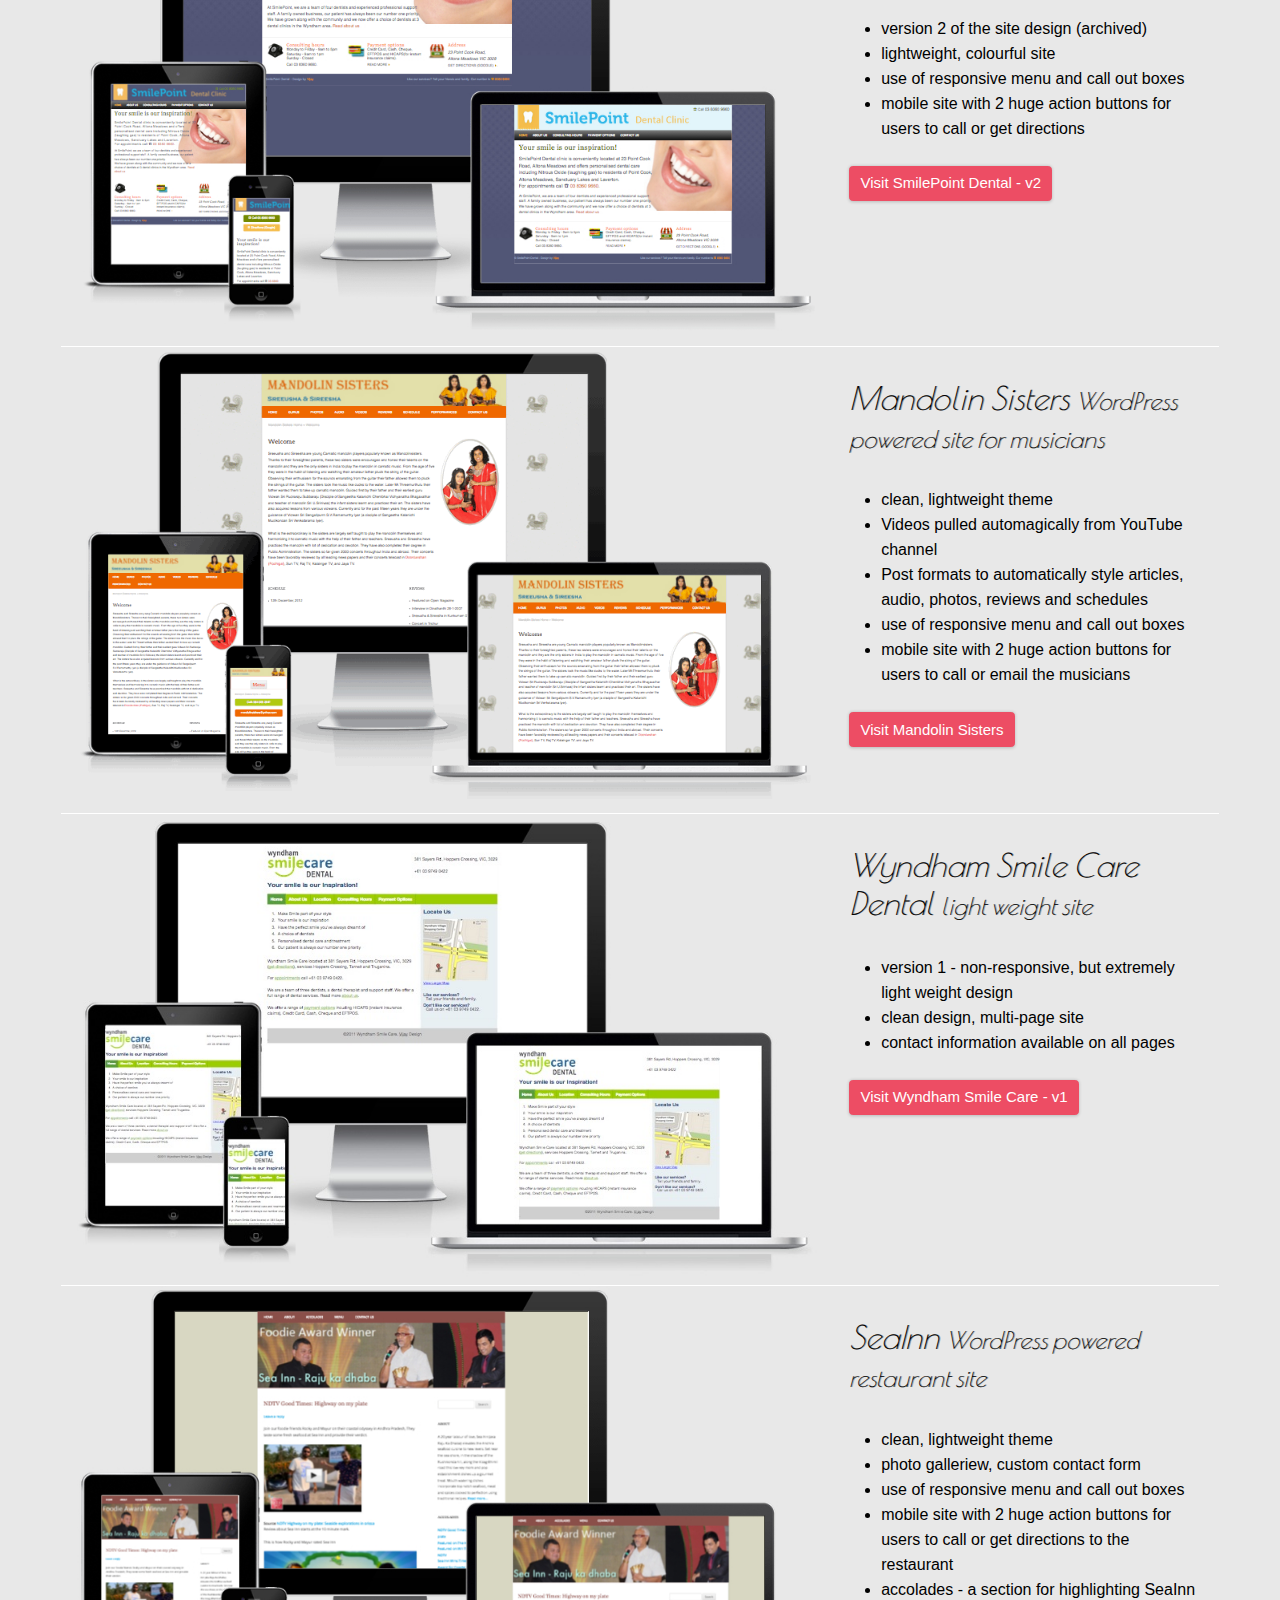
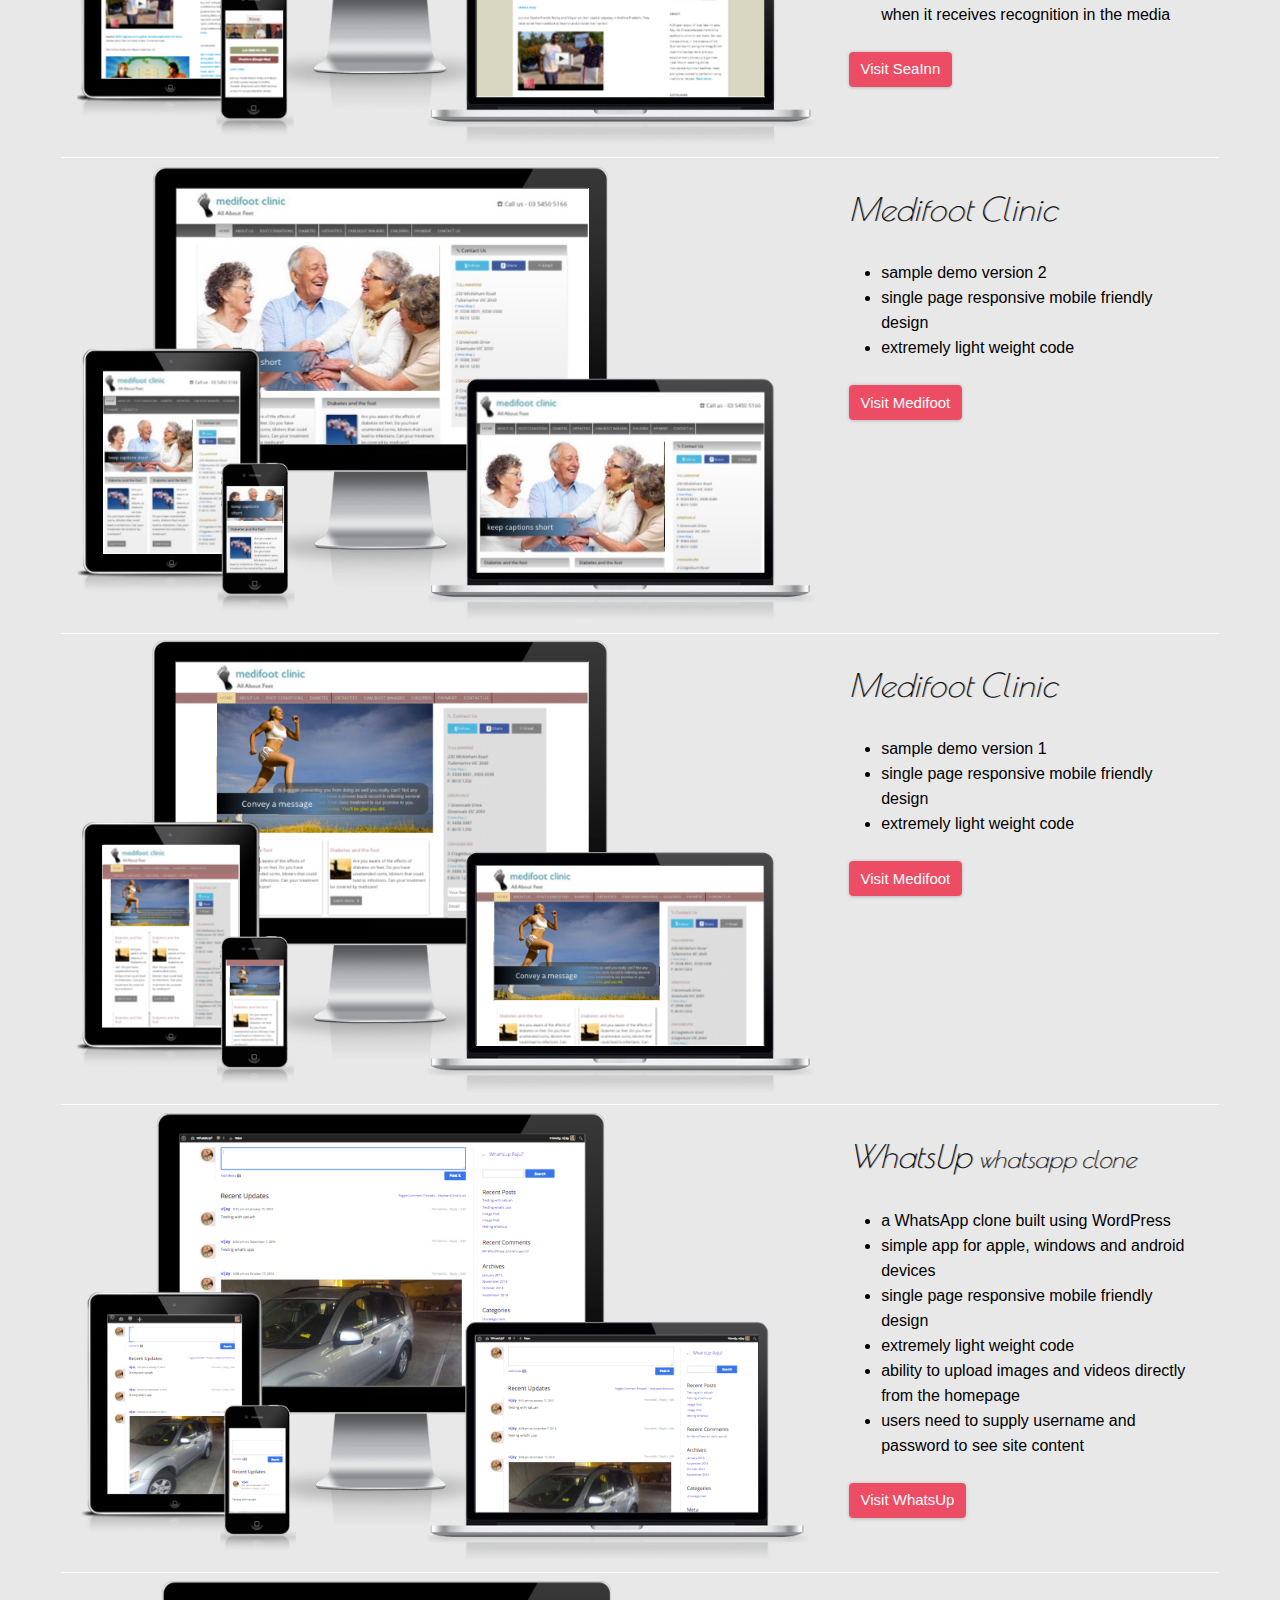
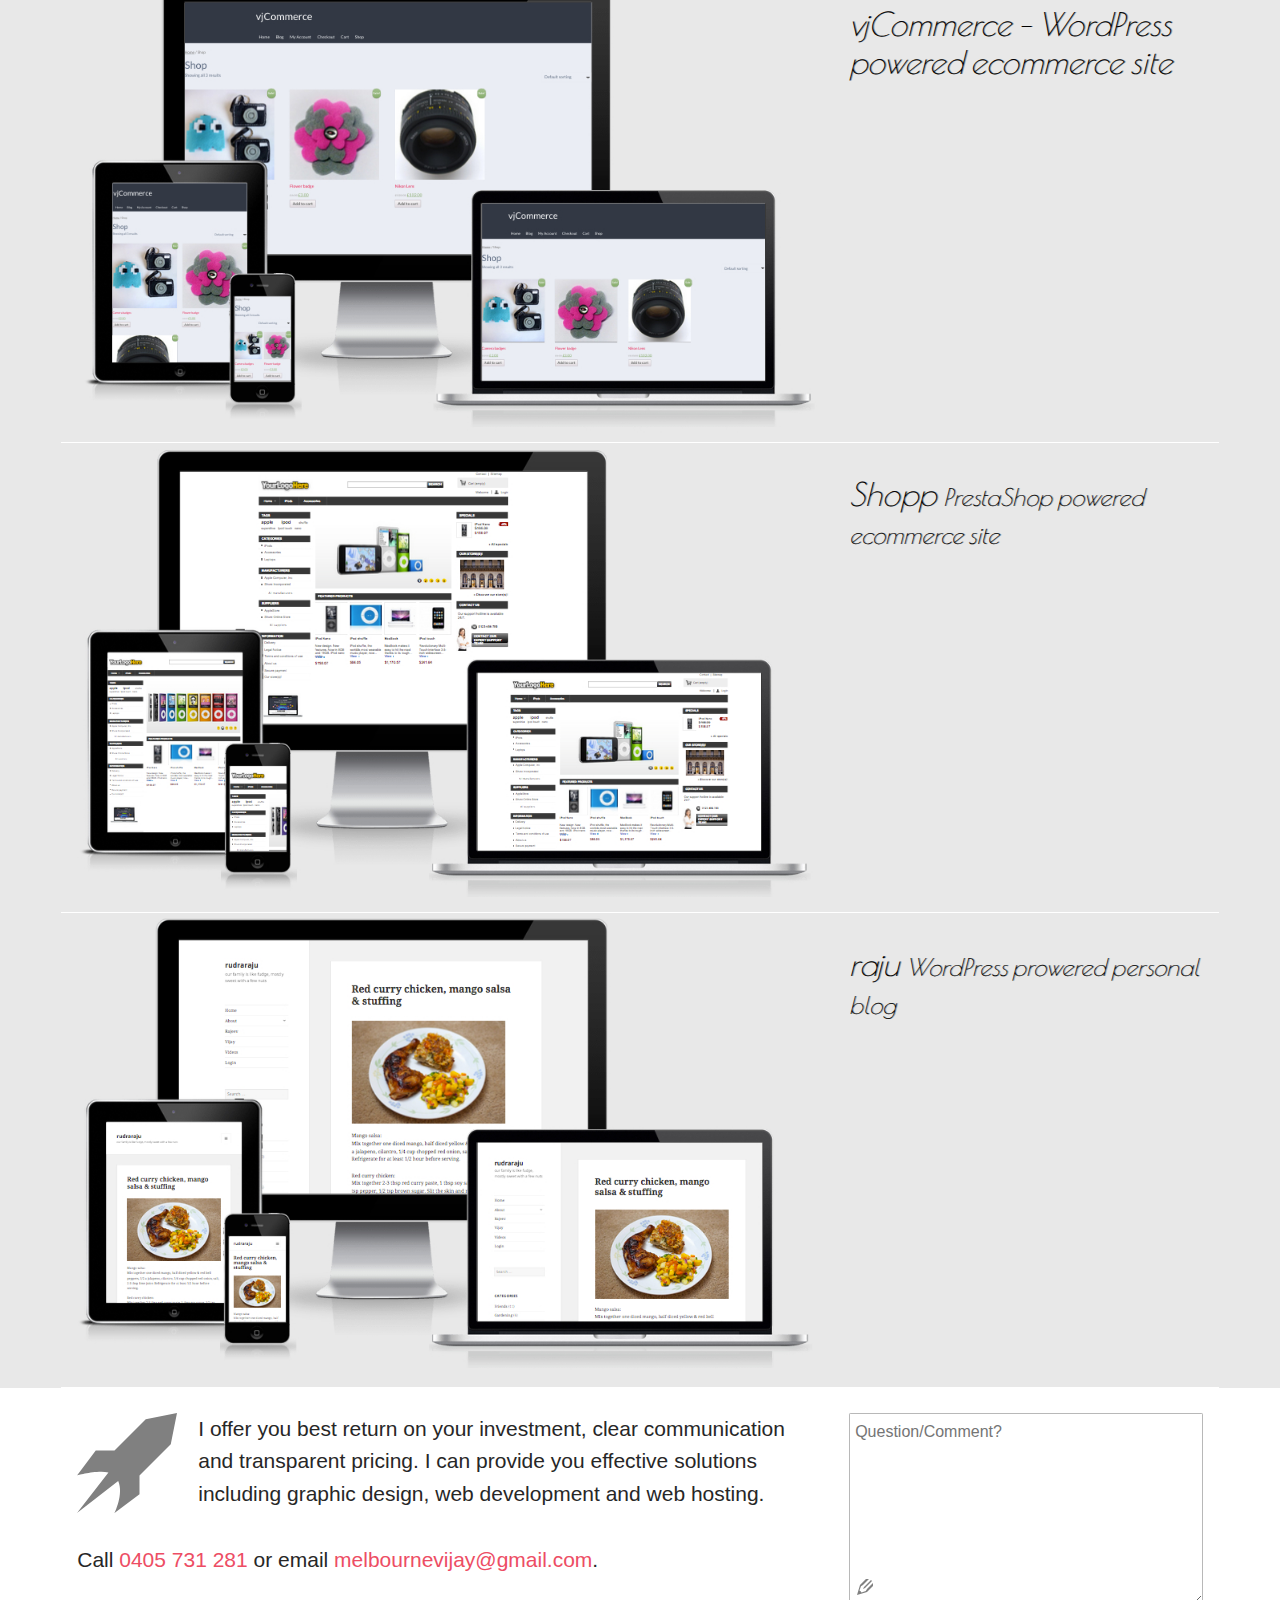
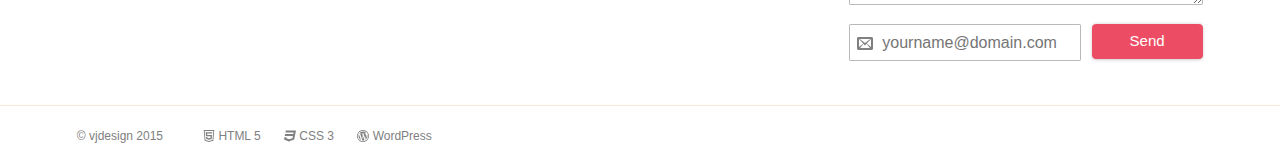
<file: projects.html>
<!DOCTYPE html>
<!-- Conditional class for older versions of IE -->
<!--[if lt IE 9 & !IEMobile]><html class="ie" lang="en"><![endif]-->
<!--[if gt IE 8 | IEMobile]><!--><html lang="en"><!--<![endif]-->

	<head>
		<meta charset="utf-8">
		 <meta name="viewport" content="width=device-width, initial-scale=1.0">
		<meta http-equiv="X-UA-Compatible" content="IE=edge,chrome=1">
		<meta name="author" content="Vijay Rudraraju">
		<meta http-equiv="cache-control" content="public">
		<meta name="keywords" content="clients, projects, web design, design, digital design, web developmentvj design">            	
		<meta name="description" content="Some affordable and creative client projects completed by vj design (call +61 405 731 281)"/>
       
		<!-- Document Title & Description -->
		<title>Client projects - vjdesign</title>

		<link rel="shortcut icon" href="favicon.ico" />
		<link rel="apple-touch-icon" href="favicon.png">
	    <link rel="icon" href="favicon.ico">
	    
	    <script>
            !function(e,t){"use strict";var n=function(){var e,n=t,s=n.head||n.getElementsByTagName("head")[0]||n.documentElement,r=n.createElement("style"),c="@font-face { font-family: 'webfont'; src: 'https://'; }",a=!1,l=function(){var e=win.navigator.userAgent.toLowerCase(),t=e.match(/applewebkit\/([0-9]+)/gi)&&parseFloat(RegExp.$1),n=e.match(/w(eb)?osbrowser/gi),s=e.indexOf("windows phone")>-1&&win.navigator.userAgent.match(/IEMobile\/([0-9])+/)&&parseFloat(RegExp.$1)>=9,r=533>t&&e.indexOf("Android 2.1")>-1;return n||r||s}();if(r.type="text/css",s.insertBefore(r,s.firstChild),e=r.sheet||r.styleSheet,e&&!l)try{e.insertRule(c,0),a=e.cssRules[0].cssText&&/webfont/i.test(e.cssRules[0].cssText),e.deleteRule(e.cssRules.length-1)}catch(o){}return a},s=function(e){var n,s,r=t,c=r.documentElement,a=c.getElementsByTagName("head")[0],l=r.implementation||{hasFeature:function(){return!1}},o=r.createElement("style");return o.type="text/css",(a||c).insertBefore(o,(a||c).firstChild),s=o.sheet||o.styleSheet,s&&e?(n=l.hasFeature("CSS2","")?function(e){try{s.insertRule(e+"{ }",0),s.deleteRule(s.cssRules.length-1)}catch(t){return!1}return!0}:function(e){return s.cssText=e+" { }",0!==s.cssText.length&&!/unknown/i.test(s.cssText)&&0===s.cssText.indexOf(e)})(e):!1};n&&s(":before")&&(t.documentElement.className+=(t.documentElement.className?" ":"")+"font-face")}(window,document),function(e,t){"use strict";var n=!!t.createElementNS&&!!t.createElementNS("http://www.w3.org/2000/svg","svg").createSVGRect;n&&(t.documentElement.className+=(t.documentElement.className?" ":"")+"svg")}(window,document);
        </script>

		<!-- HTML5 Shim for IE 6-8 -->
		<!--[if lt IE 9]>
			<script src="http://html5shiv.googlecode.com/svn/trunk/html5.js"></script>
		<![endif]-->
		
		<!-- stylesheet -->
		<link href='http://fonts.googleapis.com/css?family=Oleo+Script' rel='stylesheet' type='text/css'>
		<link rel="stylesheet" href="css/style.css" type="text/css">


		<!-- Grids & Print for IE 6-8 -->
		<!--[if lt IE 9]>
			<link rel="stylesheet" href="css/iegrid.css" type="text/css">
			<link rel="stylesheet" href="css/ieprint.css" type="text/css">
		<![endif]-->
	</head>

	<body id="projects">
			
		<!-- Old Browser Warning -->
		<!-- If you're supporting IE 6-7, remove this -->
		<!--[if lt IE 8]>
			<section class="container space-top">
			    <div class="alert alert-danger"><strong>Uh oh!</strong> Did you know that your web browser is a bit old? Some of the content on this site might not work right as a result. <br> <a href="http://whatbrowser.org">Upgrade your browser</a> for a faster, better, and safer web experience.
			    </div>
			</section>
		<![endif]-->

	<header class="header">
	    <div class="container">
            <div class="row">
                  <div class="grid-half">
                      <a href="/" title="Click here to go back to vjdesign homepage"><h1 class="logo"><i>vj</i>design <span class="description">power your net presence</span></h1></a>
                </div> <!--                grid-half-->
                <div class="grid-half">
                    <nav>
                        <ul class="nav">
                            <li><a href="/" title="Click here to go back to vj design homepage">home</a></li>
                            <li><a href="projects.html" class="current" title="Some of the projects that I completed for my clients">projects</a></li>
                            
                        </ul>
                    </nav>
                </div>
            </div><!--            row-->
	    </div>
    </header>
    <main>
           
<section id="samples" class="work">       
    <div class="container">        
        <h2>Some of my work</h2>
        <div class="row">
        	<div class="grid-two-thirds">
                <a href="http://www.sandsoftime.com.au/" target="_blank"><img alt="Sands of Time - Promotional Products - Promotional Marketing Products Melbourne, Sydney, Perth" src="img/sandsoftime.jpg"/></a>
                
            </div>
        	<div class="grid-third">
        	    <h4>Sands of Time <small>WordPress powered image rich portfolio of calendars</small></h4>
				<ul>
                    <li>powered by WordPress so that the site can be updated with ease</li>
                    <li>custom templates and fields to create a heirarchy of related content</li>
                    <li>custom form that captures customer needs and auto-saves the query for when they return later</li>
                    <li>responsive mobile friendly design</li>
                    <li>the site is an image-rich portfolio of calendars</li>
                    <li>images optimised for the web to load fast yet they look crisp on retina-rich devices</li>
                    <li>custom lightbox to navigate between the images</li>
                </ul>
                <a href="http://www.sandsoftime.com.au/" target="_blank" class="btn btn-bordered">Visit Sands of Time</a>
       	    </div>      	
        </div>
        <div class="row">
        	<div class="grid-two-thirds">
                <a title="Manor Lakes Boulevard Dental Centre - Web Design, Graphic Design" href="http://manorlakesdental.com.au/" target="_blank"><img alt="Manor Lakes Boulevard Dental Centre - Web Design, Graphic Design" src="img/manorlakesdental.jpg" /></a>
            </div>
        	<div class="grid-third">
				<h4>Manor Lakes Dental <small>single page smoth scroll driven site</small></h4>
                <ul>
                    <li>single page responsive mobile friendly design</li>
                    <li>scripts, stylesheets and content compressed and served via a content delivery network to load site fast</li>
                    <li>extremely light weight code</li>
                    
                    <li>search engine optimised to attract customers</li>
                    <li>minimal content so that customers find the information they need ASAP</li>
                    <li>images optimised for the web to load fast yet they look crisp on retina-rich devices</li>
                    <li>smooth scroll to navigate to different sections</li>
                </ul>
                <a href="http://manorlakesdental.com.au/" target="_blank" class="btn btn-bordered">Visit Manor Lakes Dental</a>  
       	    </div>  
        </div>
        <div id="more" class="row">
        	<div class="grid-two-thirds">
                <a title="SmilePoint Dental Clinic - Web Design, Graphic Design" href="http://smilepoint.com.au/oldsite-v2/" target="_blank"><img alt="SmilePoint Dental Clinic - Web Design, Graphic Design" src="img/smilepoint-oldsite-v2.jpg" /></a>       	
            </div>
        	<div class="grid-third">
                <h4>SmilePoint Dental Clinic <small>responsive, mobile friendly site</small></h4>
                <ul>
                    <li>version 2 of the site design (archived)</li>
                    <li>lightweight, colourful site</li>
                    <li>use of responsive menu and call out boxes</li>
                    <li>mobile site with 2 huge action buttons for users to call or get directions</li>
                </ul>
                <a href="http://smilepoint.com.au/oldsite-v2/" target="_blank" class="btn btn-bordered">Visit SmilePoint Dental - v2</a>
            </div>
        </div>            	        	
        <div class="row">
        	<div class="grid-two-thirds">
                <a title="Mandolin Sisters - Web Design, Graphic Design, WordPress Theme" href="http://mandolinsisters.com/" target="_blank"><img alt="Mandolin Sisters - Web Design, Graphic Design, WordPress Theme" src="img/mandolinsisters.gif" /></a>
            </div>
        	<div class="grid-third">
                <h4>Mandolin Sisters <small>WordPress powered site for musicians</small></h4>
                <ul>
                    <li>clean, lightweight theme</li>
                    <li>Videos pulled automagically from YouTube channel</li>
                    <li>Post formats to automatically style articles, audio, photos, reviews and schedules</li>
                    <li>use of responsive menu and call out boxes</li>
                    <li>mobile site with 2 huge action buttons for users to call or email the musicians</li>
                </ul>
                                <a href="http://mandolinsisters.com/" target="_blank" class="btn btn-bordered">Visit Mandolin Sisters</a>

            </div>
        </div>            	        	
        <div class="row">
        	<div class="grid-two-thirds">
                <a title="Wyndham Smile Care Dental Clinic - Web Design, Graphic Design" href="http://wyndhamsmilecare.com.au/oldsite/" target="_blank"><img alt="SmilePoint Dental Clinic - Web Design, Graphic Design" src="img/wyndhamsmilecare-oldsite.jpg" /></a>
            </div>
        	<div class="grid-third">
                <h4>Wyndham Smile Care Dental <small>light weight site</small></h4>
                <ul>
                    <li>version 1 - non-responsive, but extremely light weight design </li>
                    <li>clean design, multi-page site</li>
                    <li>contact information available on all pages</li>
                </ul>
                <a href="http://wyndhamsmilecare.com.au/oldsite/" target="_blank" class="btn btn-bordered">Visit Wyndham Smile Care - v1</a>

            </div>
        </div>            	        	
        <div class="row">
        	<div class="grid-two-thirds">
                <a title="Sea Inn - Web Design, Graphic Design, WordPress Theme" href="http://seainn.info/" target="_blank"><img alt="Sea Inn - Web Design, Graphic Design, WordPress Theme" src="img/seainn.jpg" /></a>
            </div>
        	<div class="grid-third">
                <h4>SeaInn <small>WordPress powered restaurant site</small></h4>
                <ul>
                    <li>clean, lightweight theme</li>
                    <li>photo galleriew, custom contact form</li>
                    <li>use of responsive menu and call out boxes</li>
                    <li>mobile site with 2 huge action buttons for users to call or get directions to the restaurant</li>
                    <li>accolades - a section for highlighting SeaInn when it receives recognition in the media</li>
                </ul>
                <a href="http://seainn.info/" target="_blank" class="btn btn-bordered">Visit SeaInn</a>

            </div>
        </div>            
        <div class="row">
        	<div class="grid-two-thirds">
                <img src="img/medifootv2.jpg" alt="">
            </div>
        	<div class="grid-third">
                <h4>Medifoot Clinic</h4>
                <ul>
                    <li>sample demo version 2</li>
                    <li>single page responsive mobile friendly design</li>
                    <li>extremely light weight code</li>
                    
            </ul>
            <a href="http://www.medifootclinic.com.au/" target="_blank" class="btn btn-bordered">Visit Medifoot</a>

            </div>
        </div>            	        	
        <div class="row">
        	<div class="grid-two-thirds">
                <img src="img/medifootv1.jpg" alt="">
            </div>
        	<div class="grid-third">
                <h4>Medifoot Clinic</h4>
                <ul>
                    <li>sample demo version 1</li>
                    <li>single page responsive mobile friendly design</li>
                    <li>extremely light weight code</li>
                    
            </ul>
            <a href="http://www.medifootclinic.com.au/" target="_blank" class="btn btn-bordered">Visit Medifoot</a>
            </div>
        </div>            	        	
        <div class="row">
        	<div class="grid-two-thirds">
                <img src="img/whatsup.jpg" alt="">
            </div>
        	<div class="grid-third">
                <h4>WhatsUp <small>whatsapp clone</small></h4>
                                <ul>
                    <li>a WhatsApp clone built using WordPress</li>
                    <li>simple app for apple, windows and android devices</li>
                    <li>single page responsive mobile friendly design</li>
                    <li>extremely light weight code</li>
                    
                    <li>ability to upload images and videos directly from the homepage</li>
                    <li>users need to supply username and password to see site content</li>
                    
                </ul>
            <a href="http://raju.com.au/whatsup/" target="_blank" class="btn btn-bordered">Visit WhatsUp</a>
            </div>
        </div>            	        	
        <div class="row">
        	<div class="grid-two-thirds">
                <img src="img/ecommerce.jpg" alt="">
            </div>
        	<div class="grid-third">
                <h4>vjCommerce - WordPress powered ecommerce site</h4>
            </div>
        </div>            	        	
        <div class="row">
        	<div class="grid-two-thirds">
                <img src="img/prestashop.jpg" alt="">
            </div>
        	<div class="grid-third">
                <h4>Shopp <small>PrestaShop powered ecommerce site</small></h4>
            </div>
        </div>            	        	
        <div class="row">
        	<div class="grid-two-thirds">
                <img src="img/personal-blog.jpg" alt="">
            </div>
        	<div class="grid-third">
                <h4>raju <small>WordPress prowered personal blog</small></h4>
            </div>
        </div>            	        	
    </div><!-- container -->
        </section>     
	    <div class="container">
	        <div class="row"><br>
	            <div class="grid-two-thirds">            
        <p class="text-large"><svg version="1.1" xmlns="http://www.w3.org/2000/svg" xmlns:xlink="http://www.w3.org/1999/xlink" width="100" height="100" viewBox="0 0 64 64">
<path d="M44 4l-20 20h-12l-12 16c0 0 12.713-3.541 20.129-1.88l-20.129 25.88 26.369-20.509c3.677 8.416-2.369 20.509-2.369 20.509l16-12v-12l20-20 4-20-20 4z" fill="#ed4d64"></path>
</svg> I offer you best return on your investment, clear communication and transparent pricing. I can provide you effective solutions including graphic design, web development and web hosting.</p>
        <p class="text-large">Call <a href="tel:+61405731281">0405 731 281</a> or email <a class="" href="mailto:melbournevijay@gmail.com">melbournevijay@gmail.com</a>.</p>

	            </div>
	   <div class="contact grid-third">        
				<form target="_blank" id="contact" name="contact" method="post" action="http://raju.com.au/contact.php">
    <fieldset>
        
        <textarea title="What no query/suggestion? Leave your phone number." tabindex="1" name="comments" id="comments" required="" placeholder="Question/Comment?"></textarea><svg class="icon-in-field" version="1.1" xmlns="http://www.w3.org/2000/svg" xmlns:xlink="http://www.w3.org/1999/xlink" width="16" height="16" viewBox="0 0 64 64">
<path d="M24 40l8-4 28-28-4-4-28 28-4 8zM18.081 54.194c-1.977-4.17-4.104-6.298-8.275-8.275l6.193-17.049 8-4.869 24-24h-12l-24 24-12 40 40-12 24-24v-12l-24 24-4.87 8z" fill="#666666"></path>
</svg>
       <div class="alert alert-danger" id="noquery">What no query/suggestion? Leave your phone number</div>
              
        <div class="row row-start-small">
            <div class="grid-two-thirds">
                <label hidden for="email">Email<span class="required">*</span>
        </label>
                        <input tabindex="2" type="text" name="email" id="email" value="" required="" placeholder="yourname@domain.com" title="Enter your e-mail address"><svg class="icon-in-field" version="1.1" xmlns="http://www.w3.org/2000/svg" xmlns:xlink="http://www.w3.org/1999/xlink" width="16" height="16" viewBox="0 0 64 64"><path d="M58 8h-52c-3.3 0-6 2.7-6 6v40c0 3.3 2.7 6 6 6h52c3.3 0 6-2.7 6-6v-40c0-3.3-2.7-6-6-6zM24.921 34.398l-16.921 13.181v-31.353l16.921 18.172zM11.024 16h41.953l-20.976 15.75-20.976-15.75zM25.581 35.106l6.419 6.894 6.419-6.894 13.16 16.894h-39.158l13.16-16.894zM39.079 34.398l16.921-18.172v31.353l-16.921-13.181z" fill="#666666"></path></svg>
                        <div class="error_box">
                            <div class="alert alert-danger" id="noemail">Please provide an email address</div>
                            <div class="alert alert-danger" id="validemail">Please enter a valid email address.</div>
                        </div>
            </div>
            <div class="grid-third">
                <input tabindex="3" class="btn" type="submit" name="submit" value="Send">
            </div>
        </div>        
    </fieldset>
</form>

	            </div>
	        </div><!-- row -->
	    </div><!-- container -->
      	
</main>
        
	<footer class=""><div class="container footer">
	
		<small class="copyright">&copy; vjdesign 2015 &nbsp; &nbsp; &nbsp;&nbsp; &nbsp; &nbsp; </small><small class="standards"><svg class="icon" version="1.1" xmlns="http://www.w3.org/2000/svg" xmlns:xlink="http://www.w3.org/1999/xlink" width="64" height="64" viewBox="0 0 64 64">
<path d="M3.784 0l5.134 57.602 23.047 6.398 23.108-6.408 5.144-57.592h-56.433zM50.673 53.926l-18.577 5.148v0.029l-0.048-0.015-0.049 0.015v-0.029l-18.576-5.148-4.39-49.218h46.031l-4.391 49.218zM40.672 33.138l-0.817 9.16-7.888 2.129-7.866-2.12-0.503-5.64h-7.093l0.989 11.095 14.505 4.011 14.459-4.011 1.94-21.688h-25.748l-0.644-7.234h27.033l0.632-7.064h-35.389l1.906 21.363z" fill="#ffffff"></path>
</svg> HTML 5 &nbsp; &nbsp; &nbsp; <svg class="icon" version="1.1" xmlns="http://www.w3.org/2000/svg" xmlns:xlink="http://www.w3.org/1999/xlink" width="64" height="64" viewBox="0 0 64 64">
<path d="M9.524 3.033l-2.147 10.745h43.734l-1.368 6.941h-43.762l-2.118 10.744h43.73l-2.439 12.254-17.626 5.839-15.275-5.839 1.046-5.315h-10.744l-2.556 12.897 25.264 9.669 29.125-9.669 9.611-48.266z" fill="#ffffff"></path>
</svg> CSS 3 &nbsp; &nbsp; &nbsp; <svg class="icon " version="1.1" xmlns="http://www.w3.org/2000/svg" xmlns:xlink="http://www.w3.org/1999/xlink" width="64" height="64" viewBox="0 0 64 64">
<path d="M8 32c0 9.252 5.52 17.248 13.527 21.036l-11.449-30.549c-1.332 2.907-2.078 6.124-2.078 9.513zM48.202 30.82c0-2.89-1.066-4.89-1.978-6.446-1.216-1.926-2.358-3.556-2.358-5.482 0-2.148 1.673-4.149 4.030-4.149 0.106 0 0.208 0.013 0.311 0.019-4.27-3.811-9.959-6.137-16.207-6.137-8.385 0-15.762 4.19-20.053 10.536 0.563 0.018 1.094 0.028 1.544 0.028 2.51 0 6.396-0.297 6.396-0.297 1.293-0.074 1.446 1.777 0.154 1.926 0 0-1.301 0.148-2.747 0.222l8.74 25.319 5.253-15.341-3.739-9.978c-1.293-0.074-2.517-0.222-2.517-0.222-1.294-0.075-1.142-2 0.152-1.926 0 0 3.962 0.297 6.321 0.297 2.509 0 6.397-0.297 6.397-0.297 1.294-0.074 1.446 1.777 0.153 1.926 0 0-1.302 0.148-2.747 0.222l8.674 25.126 2.395-7.79c1.036-3.234 1.826-5.556 1.826-7.556zM32.421 34.044l-7.202 20.379c2.151 0.616 4.425 0.952 6.78 0.952 2.795 0 5.475-0.47 7.97-1.325-0.064-0.1-0.123-0.206-0.172-0.322l-7.377-19.684zM53.060 20.786c0.103 0.744 0.162 1.543 0.162 2.404 0 2.371-0.456 5.037-1.825 8.372l-7.33 20.642c7.135-4.052 11.934-11.581 11.934-20.204 0-4.064-1.066-7.885-2.94-11.214zM32 0c-17.673 0-32 14.327-32 32s14.327 32 32 32 32-14.327 32-32-14.327-32-32-32zM32 60c-15.464 0-28-12.536-28-28s12.536-28 28-28 28 12.536 28 28-12.536 28-28 28z" fill="#fffffff"></path>
</svg> WordPress</small>

	</div></footer>

		<!-- Javascript -->
		<script src="js/scripts.js"></script>

		<!-- Google Analytics: change UA-XXXXX-X to be your site's ID. -->
		<script>
  (function(i,s,o,g,r,a,m){i['GoogleAnalyticsObject']=r;i[r]=i[r]||function(){
  (i[r].q=i[r].q||[]).push(arguments)},i[r].l=1*new Date();a=s.createElement(o),
  m=s.getElementsByTagName(o)[0];a.async=1;a.src=g;m.parentNode.insertBefore(a,m)
  })(window,document,'script','//www.google-analytics.com/analytics.js','ga');

  ga('create', 'UA-61848758-1', 'auto');
  ga('send', 'pageview');

</script>
	</body>
</html>
</file>
<file: css/style.css>
@import url(http://fonts.googleapis.com/css?family=Poiret+One);
/* =============================================================

	Vijay Rudraraju
	http://aussieweb.net.au

	Built using Kraken boilerplate by Chris Ferdinandi - http://gomakethings.com

 * ============================================================= */
/* =============================================================
	CSS RESET
	Meyer's CSS Reset, Normalized.css, and custom code.
 * ============================================================= */
/* Mobile Screen Resizing */
@-webkit-viewport {
  width: device-width;
  zoom: 1; }

@-moz-viewport {
  width: device-width;
  zoom: 1; }

@-ms-viewport {
  width: device-width;
  zoom: 1; }

@-o-viewport {
  width: device-width;
  zoom: 1; }

@viewport {
  width: device-width;
  zoom: 1; }

/* Remove browser defaults */
/* line 26, /Users/anu/Documents/Sites/vjdesign.github.io/css/components/reset */
html, body, div, span, applet, object, iframe, h1, h2, h3, h4, h5, h6, p, blockquote, pre, a, abbr, acronym, address, big, cite, code, del, dfn, em, img, ins, kbd, q, s, samp, small, strike, strong, sub, sup, tt, var, b, u, i, center, dl, dt, dd, ol, ul, li, button, fieldset, form, label, legend, table, caption, tbody, tfoot, thead, tr, th, td, article, aside, canvas, details, embed, figure, figcaption, footer, header, hgroup, menu, nav, output, ruby, section, summary, time, mark, audio, video {
  margin: 0;
  padding: 0;
  border: 0;
  font-family: "Helvetica Neue Light", "Helvetica Neue", Helvetica, Arial, sans-serif;
  font-size: 100%;
  font: inherit;
  vertical-align: baseline; }

/* Add box sizing to everything
 * http://www.paulirish.com/2012/box-sizing-border-box-ftw/ */
/* line 40, /Users/anu/Documents/Sites/vjdesign.github.io/css/components/reset */
*, *:before, *:after {
  -webkit-box-sizing: border-box;
  -moz-box-sizing: border-box;
  box-sizing: border-box; }

/*  Set display type for HTML5 semantic elements */
/* line 46, /Users/anu/Documents/Sites/vjdesign.github.io/css/components/reset */
article, aside, details, figcaption, figure, footer, header, hgroup, menu, nav, section {
  display: block; }

/*  Force scrollbar display to prevent jumping on pages.
 *  Fix text resize bug on mobile devices. */
/* line 52, /Users/anu/Documents/Sites/vjdesign.github.io/css/components/reset */
html {
  overflow-y: scroll;
  -webkit-text-size-adjust: 100%;
  -ms-text-size-adjust: 100%; }

/*  Display audio, canvas, and video elements as inline block elements. */
/* line 61, /Users/anu/Documents/Sites/vjdesign.github.io/css/components/reset */
audio, canvas, video {
  display: inline-block; }

/*  Prevent modern browsers from displaying audio without controls. */
/* line 66, /Users/anu/Documents/Sites/vjdesign.github.io/css/components/reset */
audio:not([controls]) {
  display: none;
  height: 0; }

/*  Prevent img and video elements from spilling
 *  outside of the page on smaller screens. */
/* line 74, /Users/anu/Documents/Sites/vjdesign.github.io/css/components/reset */
img, video {
  max-width: 100%;
  height: auto; }

/*  Prevent iframe, object, and embed elements from
 *  spilling outside of the page on smaller screens. */
/* line 83, /Users/anu/Documents/Sites/vjdesign.github.io/css/components/reset */
iframe, object, embed {
  max-width: 100%; }

/* Address [hidden] styling not present in IE 8/9.
 * Hide the template element in IE, Safari, and Firefox < 22. */
/* line 90, /Users/anu/Documents/Sites/vjdesign.github.io/css/components/reset */
[hidden], template {
  display: none;
  visibility: hidden; }

/*  Prevents IE from making scaled images look like crap */
/* line 96, /Users/anu/Documents/Sites/vjdesign.github.io/css/components/reset */
img {
  -ms-interpolation-mode: bicubic; }

/*  Address outline inconsistency between Chrome and other browsers. */
/* line 102, /Users/anu/Documents/Sites/vjdesign.github.io/css/components/reset */
a:focus, button:focus {
  outline: thin dotted;
  outline: 0.3125em auto -webkit-focus-ring-color;
  outline-offset: -0.15625em; }

/*  Improve readability when focused and also mouse hovered in all browsers. */
/* line 110, /Users/anu/Documents/Sites/vjdesign.github.io/css/components/reset */
a:hover, a:active {
  outline: 0; }

/* =============================================================
	THE GRID
	Structure and layout.
 * ============================================================= */
/*  Mobile-first. Single-column layout by default
 *  Container sets the maximum page width. Adjust as needed. */
/* line 8, /Users/anu/Documents/Sites/vjdesign.github.io/css/components/grid */
.container {
  max-width: 80em;
  width: 88%;
  margin-left: auto;
  margin-right: auto; }

/*  Still mostly single-column.
 *  Option to activate grid on small screens.
 *  Two-column layout for .grid-img. */
@media (min-width: 20em) {
  /* line 21, /Users/anu/Documents/Sites/vjdesign.github.io/css/components/grid */
  .row {
    margin-left: -1.4%;
    margin-right: -1.4%; }

  /* line 32, /Users/anu/Documents/Sites/vjdesign.github.io/css/components/grid */
  .grid-fourth, .grid-third, .grid-half, .grid-two-thirds, .grid-three-fourths, .grid-full, .grid-img {
    float: left;
    width: 100%;
    padding-left: 1.4%;
    padding-right: 1.4%; }

  /*  Reverses order of grid for content choreography */
  /* line 40, /Users/anu/Documents/Sites/vjdesign.github.io/css/components/grid */
  .grid-flip {
    float: right; }

  /*  Optionally show grid for small screens */
  /* line 45, /Users/anu/Documents/Sites/vjdesign.github.io/css/components/grid */
  .row-start-xsmall .grid-fourth {
    width: 25%; }

  /* line 49, /Users/anu/Documents/Sites/vjdesign.github.io/css/components/grid */
  .row-start-xsmall .grid-third {
    width: 33.33333%; }

  /* line 54, /Users/anu/Documents/Sites/vjdesign.github.io/css/components/grid */
  .row-start-xsmall .grid-half, .grid-img {
    width: 50%; }

  /* line 58, /Users/anu/Documents/Sites/vjdesign.github.io/css/components/grid */
  .row-start-xsmall .grid-two-thirds {
    width: 66.66667%; }

  /* line 62, /Users/anu/Documents/Sites/vjdesign.github.io/css/components/grid */
  .row-start-xsmall .grid-three-fourths {
    width: 75%; }
 }

/*  Still mostly single-column.
 *  Option to activate grid on medium screens.
 *  Three-column layout for .grid-img. */
@media (min-width: 30em) {
  /*  Show grid for small screens */
  /* line 75, /Users/anu/Documents/Sites/vjdesign.github.io/css/components/grid */
  .row-start-small .grid-fourth {
    width: 25%; }

  /* line 80, /Users/anu/Documents/Sites/vjdesign.github.io/css/components/grid */
  .row-start-small .grid-third, .grid-img {
    width: 33.33333%; }

  /* line 84, /Users/anu/Documents/Sites/vjdesign.github.io/css/components/grid */
  .row-start-small .grid-half {
    width: 50%; }

  /* line 88, /Users/anu/Documents/Sites/vjdesign.github.io/css/components/grid */
  .row-start-small .grid-two-thirds {
    width: 66.66667%; }

  /* line 92, /Users/anu/Documents/Sites/vjdesign.github.io/css/components/grid */
  .row-start-small .grid-three-fourths {
    width: 75%; }
 }

/*  Full 6-column grid.
 *  Four-column layout for .grid-img. */
@media (min-width: 50em) {
  /* line 104, /Users/anu/Documents/Sites/vjdesign.github.io/css/components/grid */
  .grid-fourth, .grid-img {
    width: 25%; }

  /* line 108, /Users/anu/Documents/Sites/vjdesign.github.io/css/components/grid */
  .grid-third {
    width: 33.33333%; }

  /* line 112, /Users/anu/Documents/Sites/vjdesign.github.io/css/components/grid */
  .grid-half {
    width: 50%; }

  /* line 116, /Users/anu/Documents/Sites/vjdesign.github.io/css/components/grid */
  .grid-two-thirds {
    width: 66.66667%; }

  /* line 120, /Users/anu/Documents/Sites/vjdesign.github.io/css/components/grid */
  .grid-three-fourths {
    width: 75%; }

  /*  Offets let you shift grid elements to the right
	 *  but stay aligned to the grid. */
  /* line 127, /Users/anu/Documents/Sites/vjdesign.github.io/css/components/grid */
  .offset-fourth {
    margin-left: 25%; }

  /* line 131, /Users/anu/Documents/Sites/vjdesign.github.io/css/components/grid */
  .offset-third {
    margin-left: 33.33333%; }

  /* line 135, /Users/anu/Documents/Sites/vjdesign.github.io/css/components/grid */
  .offset-half {
    margin-left: 50%; }

  /* line 139, /Users/anu/Documents/Sites/vjdesign.github.io/css/components/grid */
  .offset-two-thirds {
    margin-left: 66.66667%; }

  /* line 143, /Users/anu/Documents/Sites/vjdesign.github.io/css/components/grid */
  .offset-three-fourths {
    margin-left: 75%; }
 }

/* Add clearfix */
/* =============================================================
	TYPOGRAPHY
	Sets font styles for entire site.
 * ============================================================= */
/* line 6, /Users/anu/Documents/Sites/vjdesign.github.io/css/components/typography */
body {
  font-family: "Helvetica Neue Light", "Helvetica Neue", Helvetica, Arial, sans-serif;
  font-size: 100%;
  font-weight: 300;
  line-height: 1.5;
  color: #272727;
  background: #ffffff; }

/* line 15, /Users/anu/Documents/Sites/vjdesign.github.io/css/components/typography */
p {
  margin-bottom: 1.5625em; }

@media (min-width: 50em) {
  /* line 20, /Users/anu/Documents/Sites/vjdesign.github.io/css/components/typography */
  body {
    line-height: 1.5625; }
 }

/*  Sizes
 *  For smaller and larger text */
/* line 29, /Users/anu/Documents/Sites/vjdesign.github.io/css/components/typography */
.text-small {
  font-size: 0.9375em; }

/* line 33, /Users/anu/Documents/Sites/vjdesign.github.io/css/components/typography */
.text-tall {
  font-size: 1.1875em;
  line-height: 1.4; }

@media (min-width: 50em) {
  /* line 39, /Users/anu/Documents/Sites/vjdesign.github.io/css/components/typography */
  .text-tall {
    font-size: 1.3125em; }
 }

/*  Colors
 *  For alternate text colors */
/* line 48, /Users/anu/Documents/Sites/vjdesign.github.io/css/components/typography */
.text-muted {
  color: #808080; }

/*  Links
 *  Hyperlink styling */
/* line 56, /Users/anu/Documents/Sites/vjdesign.github.io/css/components/typography */
a {
  color: #ed4d64;
  text-decoration: none;
  word-wrap: break-word; }

/* line 62, /Users/anu/Documents/Sites/vjdesign.github.io/css/components/typography */
a:hover {
  color: #d81632;
  text-decoration: underline; }

/* line 67, /Users/anu/Documents/Sites/vjdesign.github.io/css/components/typography */
a img {
  border: none;
  background: none; }

/*  Prevents border/background on linked image hover.
 *  Adds slight opacity. */
/* line 74, /Users/anu/Documents/Sites/vjdesign.github.io/css/components/typography */
a:hover img {
  border: none;
  background: none;
  opacity: 0.8;
  filter: alpha(opacity=80); }

/*  Lists
 *  Styling for lists */
/* line 87, /Users/anu/Documents/Sites/vjdesign.github.io/css/components/typography */
ul, ol, dl {
  margin-bottom: 1.5625em;
  margin-left: 2em; }

/* line 95, /Users/anu/Documents/Sites/vjdesign.github.io/css/components/typography */
ul ul, ul ol, ol ol, ol ul {
  margin-bottom: 0; }

/* line 99, /Users/anu/Documents/Sites/vjdesign.github.io/css/components/typography */
ul {
  list-style: disc; }

/* line 103, /Users/anu/Documents/Sites/vjdesign.github.io/css/components/typography */
ol {
  list-style: decimal; }

/* line 107, /Users/anu/Documents/Sites/vjdesign.github.io/css/components/typography */
dl {
  margin-left: 0; }

/* line 111, /Users/anu/Documents/Sites/vjdesign.github.io/css/components/typography */
dt {
  font-weight: bold; }

/*  Removes list styling.
 *  For semantic reasons, should only
 *  be used on unordered lists. */
/* line 118, /Users/anu/Documents/Sites/vjdesign.github.io/css/components/typography */
.list-unstyled {
  margin-left: 0;
  list-style: none; }

/*  Headings
 *  h1 through h6 styling
 *  Heading class lets you use one heading type for semantics
 *  but style it as another heading type. */
/* line 129, /Users/anu/Documents/Sites/vjdesign.github.io/css/components/typography */
h1, h2, h3, h4, h5, h6 {
  line-height: 1.2;
  font-weight: normal;
  margin-bottom: 1em;
  padding-top: 1em;
  word-wrap: break-word; }

/* line 138, /Users/anu/Documents/Sites/vjdesign.github.io/css/components/typography */
h1, .h1 {
  font-size: 3em;
  padding-top: 0.5em; }

/* line 144, /Users/anu/Documents/Sites/vjdesign.github.io/css/components/typography */
h2, .h2 {
  font-size: 2.75em; }

/* line 149, /Users/anu/Documents/Sites/vjdesign.github.io/css/components/typography */
h3, .h3 {
  font-size: 2.5em; }

/* line 154, /Users/anu/Documents/Sites/vjdesign.github.io/css/components/typography */
h4, h5, h6, .h4, .h5, .h6 {
  font-size: 2em;
  font-style: italic; }

/*  Lines, Quotes and Emphasis */
/*  Lines */
/* line 162, /Users/anu/Documents/Sites/vjdesign.github.io/css/components/typography */
hr {
  margin: 2em auto;
  border: 0;
  border-top: 0.0725em solid #e5e5e5;
  border-bottom: 0 solid #ffffff; }

/*  Bold */
/* line 170, /Users/anu/Documents/Sites/vjdesign.github.io/css/components/typography */
strong {
  font-weight: bold; }

/*  Italics */
/* line 175, /Users/anu/Documents/Sites/vjdesign.github.io/css/components/typography */
em {
  font-style: italic; }

/*  Subscript & Superscript */
/* line 181, /Users/anu/Documents/Sites/vjdesign.github.io/css/components/typography */
sub, sup {
  position: relative;
  font-size: 85%;
  font-weight: bold;
  line-height: 0;
  vertical-align: baseline;
  margin-left: 0.25em; }

/* line 190, /Users/anu/Documents/Sites/vjdesign.github.io/css/components/typography */
sup {
  top: -0.5em; }

/* line 194, /Users/anu/Documents/Sites/vjdesign.github.io/css/components/typography */
sub {
  bottom: -0.25em; }

/*  Highlighting colors */
/* line 199, /Users/anu/Documents/Sites/vjdesign.github.io/css/components/typography */
::selection {
  color: #ffffff;
  background: #ed4d64; }

/* line 204, /Users/anu/Documents/Sites/vjdesign.github.io/css/components/typography */
::-moz-selection {
  color: #ffffff;
  background: #ed4d64; }

/*  Blockquotes */
/* line 210, /Users/anu/Documents/Sites/vjdesign.github.io/css/components/typography */
blockquote {
  border-left: 0.25em solid #e5e5e5;
  margin-bottom: 1.5625em;
  padding-left: 1.5625em;
  padding-right: 1.5625em; }

/* line 217, /Users/anu/Documents/Sites/vjdesign.github.io/css/components/typography */
blockquote, q {
  quotes: none; }

/* line 224, /Users/anu/Documents/Sites/vjdesign.github.io/css/components/typography */
blockquote:before, blockquote:after, q:before, q:after {
  content: '';
  content: none; }

/* =============================================================
	BUTTONS
	Styling for CSS buttons.
 * ============================================================= */
/* line 6, /Users/anu/Documents/Sites/vjdesign.github.io/css/components/buttons */
.btn {
  display: inline-block;
  font-size: 0.9375em;
  padding: 0.5em 0.6875em;
  line-height: 1.2;
  font-weight: normal;
  background-color: #ed4d64;
  border: 0.0725em solid #ed4d64;
  border-radius: 0.3125em;
  margin-right: 0.3125em;
  margin-bottom: 0.3125em; }

/* line 22, /Users/anu/Documents/Sites/vjdesign.github.io/css/components/buttons */
.btn, .btn:hover, a .btn:hover, .btn.active {
  color: #ffffff; }

/* line 28, /Users/anu/Documents/Sites/vjdesign.github.io/css/components/buttons */
.btn:hover, a .btn:hover, .btn.active {
  background-color: #d81632;
  border-color: #d81632;
  text-decoration: none; }

/* line 34, /Users/anu/Documents/Sites/vjdesign.github.io/css/components/buttons */
.btn-secondary {
  background-color: #808080;
  border-color: #808080; }

/* line 41, /Users/anu/Documents/Sites/vjdesign.github.io/css/components/buttons */
.btn-secondary:hover, a .btn-secondary:hover, .btn-secondary.active {
  background-color: #5a5a5a;
  border-color: #5a5a5a; }

/* line 47, /Users/anu/Documents/Sites/vjdesign.github.io/css/components/buttons */
.btn:active, .btn.active {
  box-shadow: inset 0 0.15625em 0.25em rgba(0, 0, 0, 0.15), 0 0.0725em 0.15625em rgba(0, 0, 0, 0.05);
  outline: 0; }

/* line 53, /Users/anu/Documents/Sites/vjdesign.github.io/css/components/buttons */
.btn.disabled, .btn[disabled] {
  pointer-events: none;
  cursor: not-allowed;
  opacity: 0.5;
  filter: alpha(opacity=50);
  box-shadow: none; }

/* line 61, /Users/anu/Documents/Sites/vjdesign.github.io/css/components/buttons */
.btn-large {
  padding: 0.6875em 0.9375em;
  font-size: 1em;
  line-height: normal; }

/* line 70, /Users/anu/Documents/Sites/vjdesign.github.io/css/components/buttons */
.btn-block, input[type="submit"].btn-block, input[type="reset"].btn-block, input[type="button"].btn-block {
  display: block;
  width: 100%;
  margin-right: 0;
  padding-right: 0;
  padding-left: 0; }

/* line 79, /Users/anu/Documents/Sites/vjdesign.github.io/css/components/buttons */
button, .btn {
  cursor: pointer;
  text-align: center;
  vertical-align: middle;
  /* Override default Webkit/Firefox button styling */
  background-image: none;
  -webkit-appearance: none; }

/* line 89, /Users/anu/Documents/Sites/vjdesign.github.io/css/components/buttons */
.btn:last-child, input.btn {
  margin-right: 0; }

/* line 93, /Users/anu/Documents/Sites/vjdesign.github.io/css/components/buttons */
.btn-large {
  font-size: 1em; }

/* =============================================================
	FORMS
	Styling for form elements.
 * ============================================================= */
/* @todo Integrate form styling with _config options */
/* line 7, /Users/anu/Documents/Sites/vjdesign.github.io/css/components/forms */
form, fieldset {
  margin-bottom: 1.5625em; }

/* line 12, /Users/anu/Documents/Sites/vjdesign.github.io/css/components/forms */
legend, label {
  display: block;
  font-weight: normal;
  padding: 0;
  margin-bottom: 0.3125em; }

/* @todo Adjust form colors based on Sass variables */
/* line 22, /Users/anu/Documents/Sites/vjdesign.github.io/css/components/forms */
input, textarea, select {
  display: block;
  width: 100%;
  font: inherit;
  line-height: 1.5;
  color: #555555;
  margin-bottom: 1.1875em;
  padding: 0.3125em;
  border: 0.0725em solid #b8b8b8;
  border-radius: 0.0725em; }

/* line 35, /Users/anu/Documents/Sites/vjdesign.github.io/css/components/forms */
form button, form .button {
  margin-bottom: 1.1875em; }

/* line 39, /Users/anu/Documents/Sites/vjdesign.github.io/css/components/forms */
textarea {
  height: 12em; }

/* line 45, /Users/anu/Documents/Sites/vjdesign.github.io/css/components/forms */
input[type="image"], input[type="checkbox"], input[type="radio"] {
  display: inline-block;
  width: auto;
  height: auto;
  padding: 0;
  margin-bottom: 0.3125em;
  cursor: pointer; }

/* line 55, /Users/anu/Documents/Sites/vjdesign.github.io/css/components/forms */
input:focus, textarea:focus {
  border-color: rgba(82, 168, 236, 0.8);
  box-shadow: inset 0 0.0725em 0.0725em rgba(0, 0, 0, 0.075), 0 0 0.5em rgba(82, 168, 236, 0.6);
  outline: 0;
  outline: thin dotted \9; }

/* line 64, /Users/anu/Documents/Sites/vjdesign.github.io/css/components/forms */
input[type="file"]:focus, input[type="checkbox"]:focus, select:focus {
  outline: thin dotted;
  outline: 0.3125em auto -webkit-focus-ring-color;
  outline-offset: -0.125em; }

/*  Inline Inputs */
/* line 72, /Users/anu/Documents/Sites/vjdesign.github.io/css/components/forms */
.input-inline {
  display: inline-block;
  width: auto;
  vertical-align: middle; }

/*  Condensed Inputs */
/* line 80, /Users/anu/Documents/Sites/vjdesign.github.io/css/components/forms */
.input-condensed {
  padding: 0.0725em 0.3125em;
  font-size: 0.9375em; }

@media (min-width: 50em) {
  /* line 87, /Users/anu/Documents/Sites/vjdesign.github.io/css/components/forms */
  input, textarea, select {
    line-height: 1.5625; }
 }

/* =============================================================
	ALIGNMENT, SPACING & VISIBILITY
	Override default alignment, spacing and visibilty.
 * ============================================================= */
/*  Text alignment */
/* line 8, /Users/anu/Documents/Sites/vjdesign.github.io/css/components/overrides */
.text-center {
  text-align: center; }

/* line 12, /Users/anu/Documents/Sites/vjdesign.github.io/css/components/overrides */
.text-right {
  text-align: right; }

/* line 16, /Users/anu/Documents/Sites/vjdesign.github.io/css/components/overrides */
.text-left {
  text-align: left; }

/*  Floats */
/* line 23, /Users/anu/Documents/Sites/vjdesign.github.io/css/components/overrides */
.float-left {
  float: left; }

/* line 27, /Users/anu/Documents/Sites/vjdesign.github.io/css/components/overrides */
.float-center {
  float: none;
  margin-left: auto;
  margin-right: auto; }

/* line 33, /Users/anu/Documents/Sites/vjdesign.github.io/css/components/overrides */
.float-right {
  float: right; }

/*  Spacing */
/* line 40, /Users/anu/Documents/Sites/vjdesign.github.io/css/components/overrides */
.no-space {
  margin: 0;
  padding: 0; }

/* line 45, /Users/anu/Documents/Sites/vjdesign.github.io/css/components/overrides */
.no-space-bottom {
  margin-bottom: 0;
  padding-bottom: 0; }

/* line 50, /Users/anu/Documents/Sites/vjdesign.github.io/css/components/overrides */
.no-space-top {
  margin-top: 0;
  padding-top: 0; }

/* line 55, /Users/anu/Documents/Sites/vjdesign.github.io/css/components/overrides */
.space-bottom {
  margin-bottom: 2em; }

/* line 59, /Users/anu/Documents/Sites/vjdesign.github.io/css/components/overrides */
.space-bottom-small {
  margin-bottom: 0.5em;
  padding-bottom: 0; }

/* line 64, /Users/anu/Documents/Sites/vjdesign.github.io/css/components/overrides */
.space-top {
  padding-top: 0.8125em; }

/*  Screen Reader Text */
/* line 71, /Users/anu/Documents/Sites/vjdesign.github.io/css/components/overrides */
.screen-reader {
  position: absolute;
  top: -9999em;
  left: -9999em; }

/*  Clearfix */
/* line 80, /Users/anu/Documents/Sites/vjdesign.github.io/css/components/overrides */
.group:before, .container:before, .row:before, .group:after, .container:after, .row:after {
  display: table;
  content: ""; }

/* line 85, /Users/anu/Documents/Sites/vjdesign.github.io/css/components/overrides */
.group:after, .container:after, .row:after {
  clear: both; }

/* =============================================================
	PRINT STYLES
	Styling for printed content. Adapted from HTML5BP.
	http://html5boilerplate.com
 * ============================================================= */
@media print {
  /*  Universal selector.
	 *  Reset all content to transparent background,
	 *  black color, and remove box and text shadows. */
  /* line 12, /Users/anu/Documents/Sites/vjdesign.github.io/css/components/print */
  * {
    background: transparent !important;
    color: #000 !important;
    box-shadow: none !important;
    text-shadow: none !important; }

  /*  Specifies page margin */
  @page {
    margin: 0.5cm; }

  /*  Underline all links */
  /* line 25, /Users/anu/Documents/Sites/vjdesign.github.io/css/components/print */
  a, a:visited {
    text-decoration: underline; }

  /*  Show URL after links */
  /* line 30, /Users/anu/Documents/Sites/vjdesign.github.io/css/components/print */
  a[href]:after {
    content: " (" attr(href) ")"; }

  /*  Don't show URL for internal links */
  /* line 35, /Users/anu/Documents/Sites/vjdesign.github.io/css/components/print */
  a[href^="#"]:after {
    content: ""; }

  /*  Specifies the minimum number of lines to print at the top and bottom of a page. */
  /* line 40, /Users/anu/Documents/Sites/vjdesign.github.io/css/components/print */
  p, h1, h2, h3 {
    orphans: 3;
    widows: 3; }

  /*  Avoid inserting a page break after headers */
  /* line 46, /Users/anu/Documents/Sites/vjdesign.github.io/css/components/print */
  h1, h2, h3 {
    page-break-after: avoid; }

  /*  Change border color on blockquotes and preformatted text.
	 *  Avoid page breaks inside the content */
  /* line 52, /Users/anu/Documents/Sites/vjdesign.github.io/css/components/print */
  pre, blockquote {
    border-color: #999;
    page-break-inside: avoid; }

  /*  Displayed as a table header row group */
  /* line 58, /Users/anu/Documents/Sites/vjdesign.github.io/css/components/print */
  thead {
    display: table-header-group; }

  /*  Avoid inserting a page break inside table rows and images */
  /* line 63, /Users/anu/Documents/Sites/vjdesign.github.io/css/components/print */
  tr, img {
    page-break-inside: avoid; }
 }

/*  Client specifics */
/* line 67, /Users/anu/Documents/Sites/vjdesign.github.io/css/style.scss */
body {
  font-weight: 200; }

/* @media (min-width: $bp-medium) {
    body {
        background-image: url(../img/lego-wall-e.jpg);
        background-attachment: scroll;
        background-repeat: no-repeat;
        background-position: top right;
        background-size: 200px 202px; 
    }
}
 */
/* line 81, /Users/anu/Documents/Sites/vjdesign.github.io/css/style.scss */
section.work {
  background-color: #E8E8E8;
  color: #000; }

/* line 86, /Users/anu/Documents/Sites/vjdesign.github.io/css/style.scss */
a {
  transition: 1s;
  color: #ed4d64; }

/* line 90, /Users/anu/Documents/Sites/vjdesign.github.io/css/style.scss */
a:hover {
  text-decoration: none;
  color: darkslateblue; }

/* line 95, /Users/anu/Documents/Sites/vjdesign.github.io/css/style.scss */
img, .btn {
  box-shadow: 0 0.05em 0.225em rgba(0, 0, 0, 0.2);
  border-radius: 0.25em; }

/* line 100, /Users/anu/Documents/Sites/vjdesign.github.io/css/style.scss */
section.work img {
  box-shadow: none;
  border-radius: 0; }

/* line 105, /Users/anu/Documents/Sites/vjdesign.github.io/css/style.scss */
header {
  margin: 1em 0 2em 0; }

/* line 109, /Users/anu/Documents/Sites/vjdesign.github.io/css/style.scss */
h1, h2, h3, h4, nav, .anniversary {
  font-family: "Poiret One", sans-serif;
  text-shadow: 0.5px 0px 0px #999;
  font-weight: lighter; }

/* line 115, /Users/anu/Documents/Sites/vjdesign.github.io/css/style.scss */
h1, h2, h3, a, nav {
  color: #ed4d64; }

/* line 119, /Users/anu/Documents/Sites/vjdesign.github.io/css/style.scss */
h1 span, h2 span, h3 span, h4 span {
  font-size: 0.5em;
  color: #666666; }

/* line 124, /Users/anu/Documents/Sites/vjdesign.github.io/css/style.scss */
h1.logo {
  padding: 0;
  margin: 0.5em 0; }

/* line 129, /Users/anu/Documents/Sites/vjdesign.github.io/css/style.scss */
h1.logo span {
  color: #808080;
  display: block;
  margin-left: 1.5em; }

/* line 135, /Users/anu/Documents/Sites/vjdesign.github.io/css/style.scss */
h1.logo a {
  color: #01b0f0; }

/* line 139, /Users/anu/Documents/Sites/vjdesign.github.io/css/style.scss */
h1.logo a:hover {
  text-decoration: none; }

/* line 143, /Users/anu/Documents/Sites/vjdesign.github.io/css/style.scss */
h1 .icon-dental {
  color: #808080;
  vertical-align: middle; }

/* line 147, /Users/anu/Documents/Sites/vjdesign.github.io/css/style.scss */
.contact h2 {
  padding-top: 0;
  margin-bottom: 0.5em; }

/* line 152, /Users/anu/Documents/Sites/vjdesign.github.io/css/style.scss */
nav .nav {
  font-size: 1.3em;
  line-height: 3;
  margin-top: 1em; }

/* line 158, /Users/anu/Documents/Sites/vjdesign.github.io/css/style.scss */
.nav {
  list-style: none;
  margin: 0;
  padding: 0; }

/* line 165, /Users/anu/Documents/Sites/vjdesign.github.io/css/style.scss */
.nav li {
  display: inline-block;
  margin-right: 0.2em; }

/* line 171, /Users/anu/Documents/Sites/vjdesign.github.io/css/style.scss */
.nav a:hover {
  text-decoration: none; }

/* line 175, /Users/anu/Documents/Sites/vjdesign.github.io/css/style.scss */
.uppercase {
  text-transform: uppercase; }

/* line 180, /Users/anu/Documents/Sites/vjdesign.github.io/css/style.scss */
article {
  border-top: 1px solid #fff1e5;
  border-bottom: 1px solid #fffaf6; }

/* line 185, /Users/anu/Documents/Sites/vjdesign.github.io/css/style.scss */
article#intro {
  border-top: none; }

/* line 189, /Users/anu/Documents/Sites/vjdesign.github.io/css/style.scss */
#intro h2 {
  padding-top: 0; }

/* line 193, /Users/anu/Documents/Sites/vjdesign.github.io/css/style.scss */
footer {
  border-top: 1px solid #ffe7d4;
  padding: 1em 0; }

/* line 198, /Users/anu/Documents/Sites/vjdesign.github.io/css/style.scss */
.badge {
  color: #01b0f0; }

/* line 202, /Users/anu/Documents/Sites/vjdesign.github.io/css/style.scss */
small {
  font-size: 0.75em; }

/* line 206, /Users/anu/Documents/Sites/vjdesign.github.io/css/style.scss */
.muted {
  color: #808080; }

/* line 209, /Users/anu/Documents/Sites/vjdesign.github.io/css/style.scss */
.italic {
  font-style: italic; }

/* line 212, /Users/anu/Documents/Sites/vjdesign.github.io/css/style.scss */
.text-large {
  font-size: 1.3125em; }

/* line 215, /Users/anu/Documents/Sites/vjdesign.github.io/css/style.scss */
.btn-primary, .btn-secondary {
  min-width: 260px; }

/* line 218, /Users/anu/Documents/Sites/vjdesign.github.io/css/style.scss */
table {
  width: 100%;
  background-color: #fffaf6;
  color: #333; }

/* line 219, /Users/anu/Documents/Sites/vjdesign.github.io/css/style.scss */
table th {
  padding: 0.25em 0.5em;
  font-weight: bold;
  text-align: left;
  color: #d8756c; }

/* line 220, /Users/anu/Documents/Sites/vjdesign.github.io/css/style.scss */
table td {
  padding: 0.125em 0.5em; }

/* line 222, /Users/anu/Documents/Sites/vjdesign.github.io/css/style.scss */
table th, table td {
  max-width: 3em; }

/* line 223, /Users/anu/Documents/Sites/vjdesign.github.io/css/style.scss */
table tr.odd {
  background-color: #fff; }

@media (min-width: 50em) {
  /* line 227, /Users/anu/Documents/Sites/vjdesign.github.io/css/style.scss */
  h1.logo {
    font-size: 3em; }

  /* line 230, /Users/anu/Documents/Sites/vjdesign.github.io/css/style.scss */
  nav .nav {
    text-align: right;
    font-size: 1.5em;
    line-height: 3; }

  /* line 235, /Users/anu/Documents/Sites/vjdesign.github.io/css/style.scss */
  .nav li {
    margin-right: 0.5em; }
 }

@media (min-width: 60em) {
  /* line 241, /Users/anu/Documents/Sites/vjdesign.github.io/css/style.scss */
  nav .nav {
    font-size: 1.5em; }
 }

/* Blog styles */
/* line 248, /Users/anu/Documents/Sites/vjdesign.github.io/css/style.scss */
.active {
  text-decoration: underline; }

/* line 252, /Users/anu/Documents/Sites/vjdesign.github.io/css/style.scss */
.btn-readmore {
  background-color: #ffffff;
  border-color: #eee;
  color: #808080;
  font-weight: 300; }

/* line 259, /Users/anu/Documents/Sites/vjdesign.github.io/css/style.scss */
.btn-readmore {
  min-width: auto; }

/* line 265, /Users/anu/Documents/Sites/vjdesign.github.io/css/style.scss */
.btn-readmore:hover, a .btn-readmore:hover, .btn-readmore.active {
  background-color: #e5e5e5;
  border-color: #bfbfbf; }

/**
 * Hide icons by default to prevent blank spaces in unsupported browsers
 */
/* line 273, /Users/anu/Documents/Sites/vjdesign.github.io/css/style.scss */
.icon {
  display: inline-block;
  fill: currentColor;
  height: 0;
  width: 0; }

/**
 * Display icons when browser supports SVG.
 * Inherit height, width, and color.
 */
/* line 284, /Users/anu/Documents/Sites/vjdesign.github.io/css/style.scss */
.svg .icon {
  height: 1em;
  width: 1em;
  color: inherit; }

/* line 290, /Users/anu/Documents/Sites/vjdesign.github.io/css/style.scss */
.icon-in-field {
  position: absolute;
  margin-top: -2.8em;
  margin-left: 0.5em; }

/* line 295, /Users/anu/Documents/Sites/vjdesign.github.io/css/style.scss */
input[placeholder] {
  padding-left: 2em; }

/* line 298, /Users/anu/Documents/Sites/vjdesign.github.io/css/style.scss */
svg.icon {
  vertical-align: middle; }

/* line 301, /Users/anu/Documents/Sites/vjdesign.github.io/css/style.scss */
.intro {
  font-size: 1.5em;
  color: #666; }

/* line 305, /Users/anu/Documents/Sites/vjdesign.github.io/css/style.scss */
.intro img {
  border-radius: 50%;
  display: block;
  margin: 1em auto; }

@media (min-width: 50em) {
  /* line 312, /Users/anu/Documents/Sites/vjdesign.github.io/css/style.scss */
  .intro img, .intro svg, .text-large svg {
    float: left;
    margin: 0 1em 1em 0; }
 }

/* line 317, /Users/anu/Documents/Sites/vjdesign.github.io/css/style.scss */
.intro abbr {
  color: #ed4d64;
  border-bottom: 1px dotted #ed4d64; }

/* line 321, /Users/anu/Documents/Sites/vjdesign.github.io/css/style.scss */
.contact nav {
  margin-bottom: 1em; }

/* line 325, /Users/anu/Documents/Sites/vjdesign.github.io/css/style.scss */
.unstyled {
  list-style-type: none;
  margin-left: 0; }

/* line 330, /Users/anu/Documents/Sites/vjdesign.github.io/css/style.scss */
.tick {
  list-style-image: url([data-uri]); }

/* line 333, /Users/anu/Documents/Sites/vjdesign.github.io/css/style.scss */
.tick li {
  margin-left: 0; }

/* line 337, /Users/anu/Documents/Sites/vjdesign.github.io/css/style.scss */
.offer {
  background: url([data-uri]); }

/* line 340, /Users/anu/Documents/Sites/vjdesign.github.io/css/style.scss */
footer {
  color: #808080; }

/* line 344, /Users/anu/Documents/Sites/vjdesign.github.io/css/style.scss */
ul.panels, ul.panels li {
  list-style-type: none;
  margin: 0;
  padding: 0;
  text-align: center; }

/* line 350, /Users/anu/Documents/Sites/vjdesign.github.io/css/style.scss */
ul.panels li {
  font-size: 1.25em;
  padding: 0.5em;
  margin-bottom: 1em;
  border: 1px solid #efefef;
  border-radius: 0.5em;
  background-color: #feffff; }

/* line 358, /Users/anu/Documents/Sites/vjdesign.github.io/css/style.scss */
ul.panels li small {
  display: block; }

/* line 361, /Users/anu/Documents/Sites/vjdesign.github.io/css/style.scss */
ul.panels svg {
  display: block;
  margin: 0 auto;
  text-shadow: 1px 1px 2px #493f05;
  margin-bottom: 0.5em; }

/* line 367, /Users/anu/Documents/Sites/vjdesign.github.io/css/style.scss */
ul.panels a {
  color: #808080;
  border-bottom: 1px dotted; }

/* line 371, /Users/anu/Documents/Sites/vjdesign.github.io/css/style.scss */
ul.panels a:hover {
  color: #ed4d64; }

@media (min-width: 30em) {
  /* line 375, /Users/anu/Documents/Sites/vjdesign.github.io/css/style.scss */
  ul.panels li {
    width: 10em;
    float: left;
    margin-right: 1em; }
 }

/* line 381, /Users/anu/Documents/Sites/vjdesign.github.io/css/style.scss */
path {
  transition: 1s; }

/* line 383, /Users/anu/Documents/Sites/vjdesign.github.io/css/style.scss */
svg path {
  fill: #808080; }

/* line 384, /Users/anu/Documents/Sites/vjdesign.github.io/css/style.scss */
.panels li:hover {
  background-color: #f7f7f7;
  border-color: #dedede; }

/* line 388, /Users/anu/Documents/Sites/vjdesign.github.io/css/style.scss */
.panels li:hover svg path {
  fill: #ed4d64; }

/**
 * Display lists on a single line.
 */
/* line 394, /Users/anu/Documents/Sites/vjdesign.github.io/css/style.scss */
.list-inline {
  list-style: none;
  margin-left: -0.5em;
  margin-right: -0.5em;
  padding: 0; }

/* line 401, /Users/anu/Documents/Sites/vjdesign.github.io/css/style.scss */
.list-inline > li {
  display: inline;
  margin-left: 0.5em;
  margin-right: 0.5em; }

/* line 408, /Users/anu/Documents/Sites/vjdesign.github.io/css/style.scss */
.error_box {
  color: red; }

/* line 411, /Users/anu/Documents/Sites/vjdesign.github.io/css/style.scss */
.hidden {
  display: none; }

/* line 414, /Users/anu/Documents/Sites/vjdesign.github.io/css/style.scss */
.alert {
  color: #005580;
  background-color: #cce7f4;
  border: 0.0725em solid #a5d5ed;
  margin-bottom: 1.5625em;
  padding: 0.25em 0.5em;
  border-radius: 0.0725em; }

/* line 422, /Users/anu/Documents/Sites/vjdesign.github.io/css/style.scss */
.alert-danger {
  color: #43070a;
  background-color: #e7ced0;
  border-color: #d5aaac; }

/* line 427, /Users/anu/Documents/Sites/vjdesign.github.io/css/style.scss */
.work .row {
  border-bottom: 1px solid white; }

/* line 430, /Users/anu/Documents/Sites/vjdesign.github.io/css/style.scss */
.work .btn {
  margin-bottom: 2em; }

/*# sourceMappingURL=style.css.map */
</file>
<file: css/style.min.css>
@import url(http://fonts.googleapis.com/css?family=Poiret+One);@-webkit-viewport{width:device-width;zoom:1.0}@-moz-viewport{width:device-width;zoom:1.0}@-ms-viewport{width:device-width;zoom:1.0}@-o-viewport{width:device-width;zoom:1.0}@viewport{width:device-width;zoom:1.0}*,*:before,*:after{box-sizing:border-box}html{font-family:"Helvetica Neue Light","Helvetica Neue",Helvetica,Arial,sans-serif;overflow-y:scroll;text-size-adjust:100%}body{margin:0}article,aside,cite,details,figcaption,figure,footer,header,hgroup,main,menu,nav,section,summary{display:block}audio,canvas,progress,video{display:inline-block;vertical-align:baseline}audio:not([controls]){display:none;height:0}img,video{max-width:100%;height:auto}iframe,object,embed{max-width:100%}img{border:0;-ms-interpolation-mode:bicubic}svg:not(:root){overflow:hidden}figure{margin:0}.container{margin-left:auto;margin-right:auto;max-width:80em;width:88%}.row{margin-left:-1.4%;margin-right:-1.4%}.grid-sixth,.grid-fifth,.grid-fourth,.grid-third,.grid-half,.grid-two-thirds,.grid-three-fourths,.grid-full,.grid-dynamic{float:left;padding-left:1.4%;padding-right:1.4%;width:100%}.grid-flip{float:right}@media (min-width: 20em){.row-start-xsmall .grid-sixth{width:15%}.row-start-xsmall .grid-fifth{width:20%}.row-start-xsmall .grid-fourth{width:25%}.row-start-xsmall .grid-third{width:33.33333%}.row-start-xsmall .grid-half{width:50%}.row-start-xsmall .grid-two-thirds{width:66.66667%}.row-start-xsmall .grid-three-fourths{width:75%}.row-start-xsmall .grid-full{width:100%}}@media (min-width: 30em){.row-start-small .grid-sixth{width:15%}.row-start-small .grid-fifth{width:20%}.row-start-small .grid-fourth{width:25%}.row-start-small .grid-third{width:33.33333%}.row-start-small .grid-half{width:50%}.row-start-small .grid-two-thirds{width:66.66667%}.row-start-small .grid-three-fourths{width:75%}.row-start-small .grid-full{width:100%}}@media (min-width: 40em){.grid-sixth{width:15%}.grid-fifth{width:20%}.grid-fourth{width:25%}.grid-third{width:33.33333%}.grid-half{width:50%}.grid-two-thirds{width:66.66667%}.grid-three-fourths{width:75%}.grid-full{width:100%}.offset-sixth{margin-left:15%}.offset-fifth{margin-left:20%}.offset-fourth{margin-left:25%}.offset-third{margin-left:33.33333%}.offset-half{margin-left:50%}.offset-two-thirds{margin-left:66.66667%}.offset-three-fourths{margin-left:75%}.offset-full{margin-left:100%}}@media (min-width: 20em){.grid-dynamic{width:50%}}@media (min-width: 30em){.grid-dynamic{width:33.33333%}}@media (min-width: 40em){.grid-dynamic{width:25%}}body{background:#fff;color:#272727;font-family:"Helvetica Neue Light","Helvetica Neue",Helvetica,Arial,sans-serif;font-size:100%;line-height:1.5}@media (min-width: 40em){body{line-height:1.5625}}h1,h2,h3,h4{color:#055F5C;font-family:Georgia,Times,serif}p{margin:0 0 1.5625em}a,.link-block-styled{background-color:transparent;color:#2D5B8B;text-decoration:none;word-wrap:break-word}a:active,.link-block-styled:active,a:hover,.link-block-styled:hover,.link-block:hover .link-block-styled{outline:0}a:hover,.link-block-styled:hover,.link-block:hover .link-block-styled,a:focus,.link-block-styled:focus,a:active,.link-block-styled:active{color:#1a3551;text-decoration:underline}a img,.link-block-styled img{border:none;background:none}a.link-block,.link-block.link-block-styled{color:#272727;display:block;text-decoration:none}ul,ol{margin:0 0 1.5625em 2em;padding:0}ul ul,ul ol,ol ol,ol ul{margin-bottom:0}dl,dd{margin:0;padding:0}dd{margin-bottom:1.5625em}dt{font-weight:bold}.list-unstyled{margin-left:0;list-style:none}.list-inline{list-style:none;margin-left:-0.5em;margin-right:-0.5em;padding:0}.list-inline>li{display:inline;margin-left:0.5em;margin-right:0.5em}h1,h2,h3,h4,h5,h6{font-weight:normal;line-height:1.2;margin:0 0 1em;padding:1em 0 0;word-wrap:break-word}h1,.h1{font-size:1.5em;padding-top:.5em}@media (min-width: 40em){h1,.h1{font-size:1.75em}}h2,.h2{font-size:1.3125em}h3,.h3{font-size:1.1875em}h4,h5,h6,.h4,.h5,.h6{font-size:1em}h4,.h4{text-transform:uppercase}hr{margin:2em auto;border:0;border-top:1px solid #e5e5e5;border-bottom:0 solid #fff}b,strong{font-weight:bold}i,em{font-style:italic}abbr[title]{border-bottom:1px dotted}dfn{font-style:italic}mark{background:#ff0}small{font-size:80%}sub,sup{font-size:75%;line-height:0;position:relative;vertical-align:baseline}sup{top:-0.5em}sub{bottom:-0.25em}blockquote{font-size:1.1875em;font-style:italic;margin:0 0 1.5625em;padding-left:0.84211em;padding-right:0.84211em}blockquote cite{color:gray;font-size:0.84211em;padding-top:1em}blockquote,q{quotes:none}blockquote:before,blockquote:after,q:before,q:after{content:''}code,kbd,pre,samp{border-radius:1px;font-family:Menlo,Monaco,"Courier New",monospace;font-size:0.875em}code{background-color:#f7f7f7;color:#d14;padding:0.25em}pre{background-color:#f4f4f4;display:block;line-height:1.5;margin-bottom:1.5625em;overflow:auto;padding:0.8125em;tab-size:4;white-space:pre-wrap;word-break:break-all}pre code{background-color:transparent;border:0;color:inherit;font-size:1em;padding:0}.btn{background-color:#71055B;border:1px solid #71055B;border-radius:1px;color:#fff;display:inline-block;font-size:0.9375em;font-weight:normal;line-height:1.2;margin-right:0.3125em;margin-bottom:0.3125em;padding:0.5em 0.6875em}.btn:hover,a .btn:hover,.link-block-styled .btn:hover,.btn:focus,a .btn:focus,.link-block-styled .btn:focus,.btn:active,a .btn:active,.link-block-styled .btn:active,.btn.active{background-color:#280220;border-color:#280220;color:#fff;text-decoration:none}.btn-secondary{background-color:gray;border-color:gray}.btn-secondary:hover,a .btn-secondary:hover,.link-block-styled .btn-secondary:hover,.btn-secondary:focus,a .btn-secondary:focus,.link-block-styled .btn-secondary:focus,.btn-secondary:active,a .btn-secondary:active,.link-block-styled .btn-secondary:active,.btn-secondary.active{background-color:#5a5a5a;border-color:#5a5a5a}.btn:active,.btn.active{box-shadow:inset 0 0.15625em 0.25em rgba(0,0,0,0.15),0 1px 0.15625em rgba(0,0,0,0.05);outline:0}.btn.disabled,.btn[disabled]{box-shadow:none;cursor:not-allowed;opacity:0.5;pointer-events:none}.btn-large{font-size:1em;line-height:normal;padding:0.6875em 0.9375em}.btn-block,input[type="submit"].btn-block,input[type="reset"].btn-block,input[type="button"].btn-block{display:block;margin-right:0;padding-right:0;padding-left:0;width:100%}.btn,button,html input[type="button"],input[type="reset"],input[type="submit"]{cursor:pointer;text-align:center;vertical-align:middle;-webkit-appearance:none}.btn:last-child,input.btn{margin-right:0}form,fieldset{margin-bottom:1.5625em}fieldset{border:0;padding:0}legend,label{display:block;font-weight:normal;margin:0 0 0.3125em;padding:0}button,input,optgroup,select,textarea{color:#555;font:inherit;margin:0;padding:0.3125em}button{overflow:visible}button,select{text-transform:none}input,textarea,select{border:1px solid #b8b8b8;border-radius:1px;display:block;line-height:1.5;margin-bottom:1.1875em;width:100%}@media (min-width: 40em){input,textarea,select{line-height:1.5625}}optgroup{font-weight:bold}form button,form .button{margin-bottom:1.1875em}textarea{height:12em;overflow:auto}input[type="image"],input[type="checkbox"],input[type="radio"]{cursor:pointer;display:inline-block;height:auto;margin-bottom:0.3125em;padding:0;width:auto}input[type="number"]::-webkit-inner-spin-button,input[type="number"]::-webkit-outer-spin-button{height:auto}input:focus,textarea:focus{border-color:rgba(82,168,236,0.8);box-shadow:inset 0 1px 1px rgba(0,0,0,0.075),0 0 0.5em rgba(82,168,236,0.6);outline:0;outline:thin dotted \9}input[type="file"]:focus,input[type="checkbox"]:focus,select:focus{outline:thin dotted;outline:0.3125em auto -webkit-focus-ring-color;outline-offset:-0.125em}.input-inline{display:inline-block;vertical-align:middle;width:auto}.input-condensed{padding:1px 0.3125em;font-size:0.9375em}input[type="search"]::-webkit-search-cancel-button,input[type="search"]::-webkit-search-decoration{-webkit-appearance:none}.input-search{width:85%;padding-left:0.9375em;padding-right:2.5em;border-radius:1.3125em;transition:width 300ms ease-in}@media (min-width: 40em){.input-search{width:65%}}.btn-search{display:inline;color:gray;border:none;background:none;margin-left:-2.5em;margin-bottom:0}.btn-search .icon{fill:gray}.btn-search:hover{color:#5a5a5a}.btn-search:hover .icon{fill:#5a5a5a}.icon{display:inline-block;fill:currentColor;height:0;width:0}.svg .icon{height:1em;width:1em}table{border-collapse:collapse;border-spacing:0;margin-bottom:1.5625em;max-width:100%;width:100%}th,td{text-align:left;padding:0.5em}th{border-bottom:0.125em solid #e5e5e5;font-weight:bold;vertical-align:bottom}td{border-top:1px solid #e5e5e5;vertical-align:top}.table-striped tbody tr:nth-child(odd){background-color:#f7f7f7}.table-condensed th,.table-condensed td{padding:0.25em}@media (max-width: 40em){.table-responsive thead{display:none;visibility:hidden}.table-responsive tr{border-top:1px solid #ededed;display:block;padding:0.5em}.table-responsive td{border:0;display:block;padding:0.25em}.table-responsive td:before{content:attr(data-label);display:block;font-weight:bold}}/*! Astro v9.0.0 | (c) 2015 Chris Ferdinandi | MIT License | http://github.com/cferdinandi/astro *//*!
 * Astro v9.0.0: Mobile-first navigation patterns
 * (c) 2015 Chris Ferdinandi
 * MIT License
 * http://github.com/cferdinandi/astro
 */.logo-navbar,.logo-navbar:hover{color:#272727;text-decoration:none}.nav-wrap-navbar{text-align:center}.logo-navbar{display:inline-block;font-size:1.2em;line-height:1.2;margin-bottom:.5em}@media (min-width: 40em){.nav-wrap-navbar{text-align:left}.js-astro .nav-collapse .logo-navbar,.logo-navbar{float:left}}@media (max-width: 40em){.js-astro .nav-wrap-navbar.nav-collapse{text-align:left}.js-astro .nav-collapse .nav-menu-navbar{box-sizing:border-box;display:none;width:100%}.js-astro .nav-collapse .nav-menu-navbar.active{display:block}.js-astro .nav-collapse .nav-menu-navbar li{display:block;width:100%;padding-top:.25em;padding-bottom:.25em;box-sizing:border-box}.js-astro .nav-collapse .nav-navbar{text-align:left}}.nav-navbar{list-style:none;margin:0 -0.5em;padding:0}.nav-navbar>li{display:inline-block;float:none;margin-left:.5em;margin-right:.5em}@media (min-width: 40em){.nav-navbar{text-align:right}}.nav-toggle-navbar{display:none;visibility:hidden}@media (max-width: 40em){.js-astro .nav-collapse .nav-toggle-navbar{display:block;float:right;visibility:visible}}.nav-wrap-navbar:after,.nav-wrap-navbar:before{display:table;content:""}.nav-wrap-navbar:after{clear:both}.text-small{font-size:0.9375em}.text-large{font-size:1.1875em;line-height:1.4}@media (min-width: 40em){.text-large{font-size:1.3125em}}.text-muted{color:gray}.text-center{text-align:center}.text-right{text-align:right}.text-left{text-align:left}@media (min-width: 40em){.text-right-medium{text-align:right}}.float-left{float:left}.float-center{float:none;margin-left:auto;margin-right:auto}.float-right{float:right}.no-margin-top{margin-top:0}.no-margin-bottom{margin-bottom:0}.margin-top{margin-top:1.5625em}.margin-bottom{margin-bottom:1.5625em}.margin-bottom-small{margin-bottom:0.5em}.margin-bottom-large{margin-bottom:2em}.no-padding-top{padding-top:0}.no-padding-bottom{padding-bottom:0}.padding-top{padding-top:1.5625em}.padding-top-small{padding-top:0.5em}.padding-top-large{padding-top:2em}.padding-bottom{padding-bottom:1.5625em}.padding-bottom-small{padding-bottom:0.5em}.padding-bottom-large{padding-bottom:2em}.screen-reader,.svg .icon-fallback-text{border:0;clip:rect(0 0 0 0);height:1px;margin:-1px;overflow:hidden;padding:0;position:absolute;width:1px}.screen-reader-focusable:active,.screen-reader-focusable:focus{clip:auto;height:auto;margin:0;overflow:visible;position:static;width:auto}[hidden],template{display:none;visibility:hidden}.clearfix:before,.container:before,.row:before,.clearfix:after,.container:after,.row:after{display:table;content:" "}.clearfix:after,.container:after,.row:after{clear:both}@media print{*{background:transparent !important;color:#000 !important;box-shadow:none !important;text-shadow:none !important}@page{margin:0.5cm}a,.link-block-styled,a:visited,.link-block-styled:visited{text-decoration:underline}a[href]:after,[href].link-block-styled:after{content:" (" attr(href) ")"}a[href^="#"]:after,[href^="#"].link-block-styled:after{content:""}p,h1,h2,h3{orphans:3;widows:3}h1,h2,h3{page-break-after:avoid}pre,blockquote{border-color:#999;page-break-inside:avoid}thead{display:table-header-group}tr,img{page-break-inside:avoid}}body{font-weight:200}section.work{background-color:#E8E8E8;color:#000}a,.link-block-styled{transition:1s;color:#71055B}a:hover,.link-block-styled:hover,.link-block:hover .link-block-styled{text-decoration:none;color:#055F5C}img,.btn{box-shadow:0 0.05em 0.225em rgba(0,0,0,0.2);border-radius:0.25em}section.work img{box-shadow:none;border-radius:0}header{margin:1em 0 2em 0}h1,h2,h3,h4,nav,.anniversary{font-family:"Poiret One",sans-serif;text-shadow:0.5px 0px 0px #999;font-weight:lighter}h1,h2,h3,a,.link-block-styled,nav{color:#71055B}h1 span,h2 span,h3 span,h4 span{font-size:.5em;color:#666666}h1.logo{padding:0;margin:.5em 0}h1.logo span{color:gray;display:block;font-weight:100}h1.logo a,h1.logo .link-block-styled{color:#01b0f0}h1.logo a:hover,h1.logo .link-block-styled:hover,h1.logo .link-block:hover .link-block-styled,.link-block:hover h1.logo .link-block-styled{text-decoration:none}.contact h2{padding-top:0;margin-bottom:.5em}nav .nav{font-size:1.3em;line-height:3;margin-top:1em}.nav{list-style:none;margin:0;padding:0}.nav li{display:inline-block;margin-right:.2em}.nav .current{color:gray}.nav a:hover,.nav .link-block-styled:hover,.nav .link-block:hover .link-block-styled,.link-block:hover .nav .link-block-styled{text-decoration:none}.nav a.current:hover,.nav .current.link-block-styled:hover,.nav .link-block:hover .current.link-block-styled,.link-block:hover .nav .current.link-block-styled{cursor:not-allowed}.uppercase{text-transform:uppercase}article{border-top:1px solid #fff1e5;border-bottom:1px solid #fffaf6}article#intro{border-top:none}#intro h2{padding-top:0}footer{border-top:1px solid #ffe7d4;padding:1em 0}.badge{color:#01b0f0}small{font-size:.75em}.muted{color:gray}.italic{font-style:italic}.text-large{font-size:1.3125em}.btn-primary,.btn-secondary{min-width:260px}table{width:100%;background-color:#fffaf6;color:#333}table th{padding:0.25em 0.5em;font-weight:bold;text-align:left;color:#d8756c}table td{padding:0.125em 0.5em}table th,table td{max-width:3em}table tr.odd{background-color:#fff}@media (min-width: 40em){h1.logo{font-size:3em}nav .nav{text-align:right;font-size:1.5em;line-height:3}.nav li{margin-right:.5em}}@media (min-width: 60em){nav .nav{font-size:1.5em}}.active{text-decoration:underline}.btn-readmore{background-color:#ffffff;border-color:#eee;color:gray;font-weight:300}.btn-readmore{min-width:auto}.btn-readmore:hover,a .btn-readmore:hover,.link-block-styled .btn-readmore:hover,.btn-readmore.active{background-color:#e5e5e5;border-color:#bfbfbf}.icon{display:inline-block;fill:currentColor;height:0;width:0}.svg .icon{height:1em;width:1em;color:inherit}.icon-in-field{position:absolute;margin-top:-2.8em;margin-left:.5em}input[placeholder]{padding-left:2em}svg.icon{vertical-align:middle}.intro{font-size:1.5em;color:#666}.intro img{border-radius:50%;display:block;margin:1em auto}@media (min-width: 40em){.intro img,.intro svg,.text-large svg{float:left;margin:0 1em 1em 0}}.intro abbr{color:#71055B;border-bottom:1px dotted #71055B}.contact nav{margin-bottom:1em}.unstyled{list-style-type:none;margin-left:0}.tick{list-style-image:url([data-uri])}.tick li{margin-left:0}.offer{background:url([data-uri])}.link{display:inline-block;text-indent:-9999px;width:16px;height:16px;background:url(svg/0204-link-white.svg);background-size:16px 16px;vertical-align:middle}footer{color:gray}ul.panels,ul.panels li{list-style-type:none;margin:0;padding:0}ul.panels{text-align:center}ul.panels li{font-size:1.25em;padding:.5em;margin-bottom:1em;border:1px solid #efefef;border-radius:.5em;background-color:#feffff}ul.panels li small{display:block}ul.panels svg{display:block;margin:0 auto;text-shadow:1px 1px 2px #493f05;margin-bottom:.5em}ul.panels a,ul.panels .link-block-styled{border-bottom:1px dotted}ul.panels a:hover,ul.panels .link-block-styled:hover,ul.panels .link-block:hover .link-block-styled,.link-block:hover ul.panels .link-block-styled{color:#71055B}@media (min-width: 30em){ul.panels li{width:10em;float:left;margin-right:1em}}path{transition:1s}.panels svg path{fill:#f8b9c2}.panels li:hover{background-color:#f7f7f7;border-color:#dedede}.panels li:hover svg path{fill:#71055B}.list-inline{list-style:none;margin-left:-0.5em;margin-right:-0.5em;padding:0}.list-inline>li{display:inline;margin-left:0.5em;margin-right:0.5em}.error_box{color:red}.hidden{display:none}.alert{color:#005580;background-color:#cce7f4;border:0.0725em solid #a5d5ed;margin-bottom:1.5625em;padding:0.25em 0.5em;border-radius:0.0725em}.alert-danger{color:#43070a;background-color:#e7ced0;border-color:#d5aaac}.work .row{border-bottom:1px solid white}.work .btn{margin-bottom:2em}i{font-style:normal;background-color:#71055B;color:#fff;padding:0.125em 0.25em 0 0.25em;margin-right:.125em;border-radius:25%}.btn-bordered{background:inherit;border:1px solid #71055B;color:#71055B}.launch{fill:#71055B}
</file>
